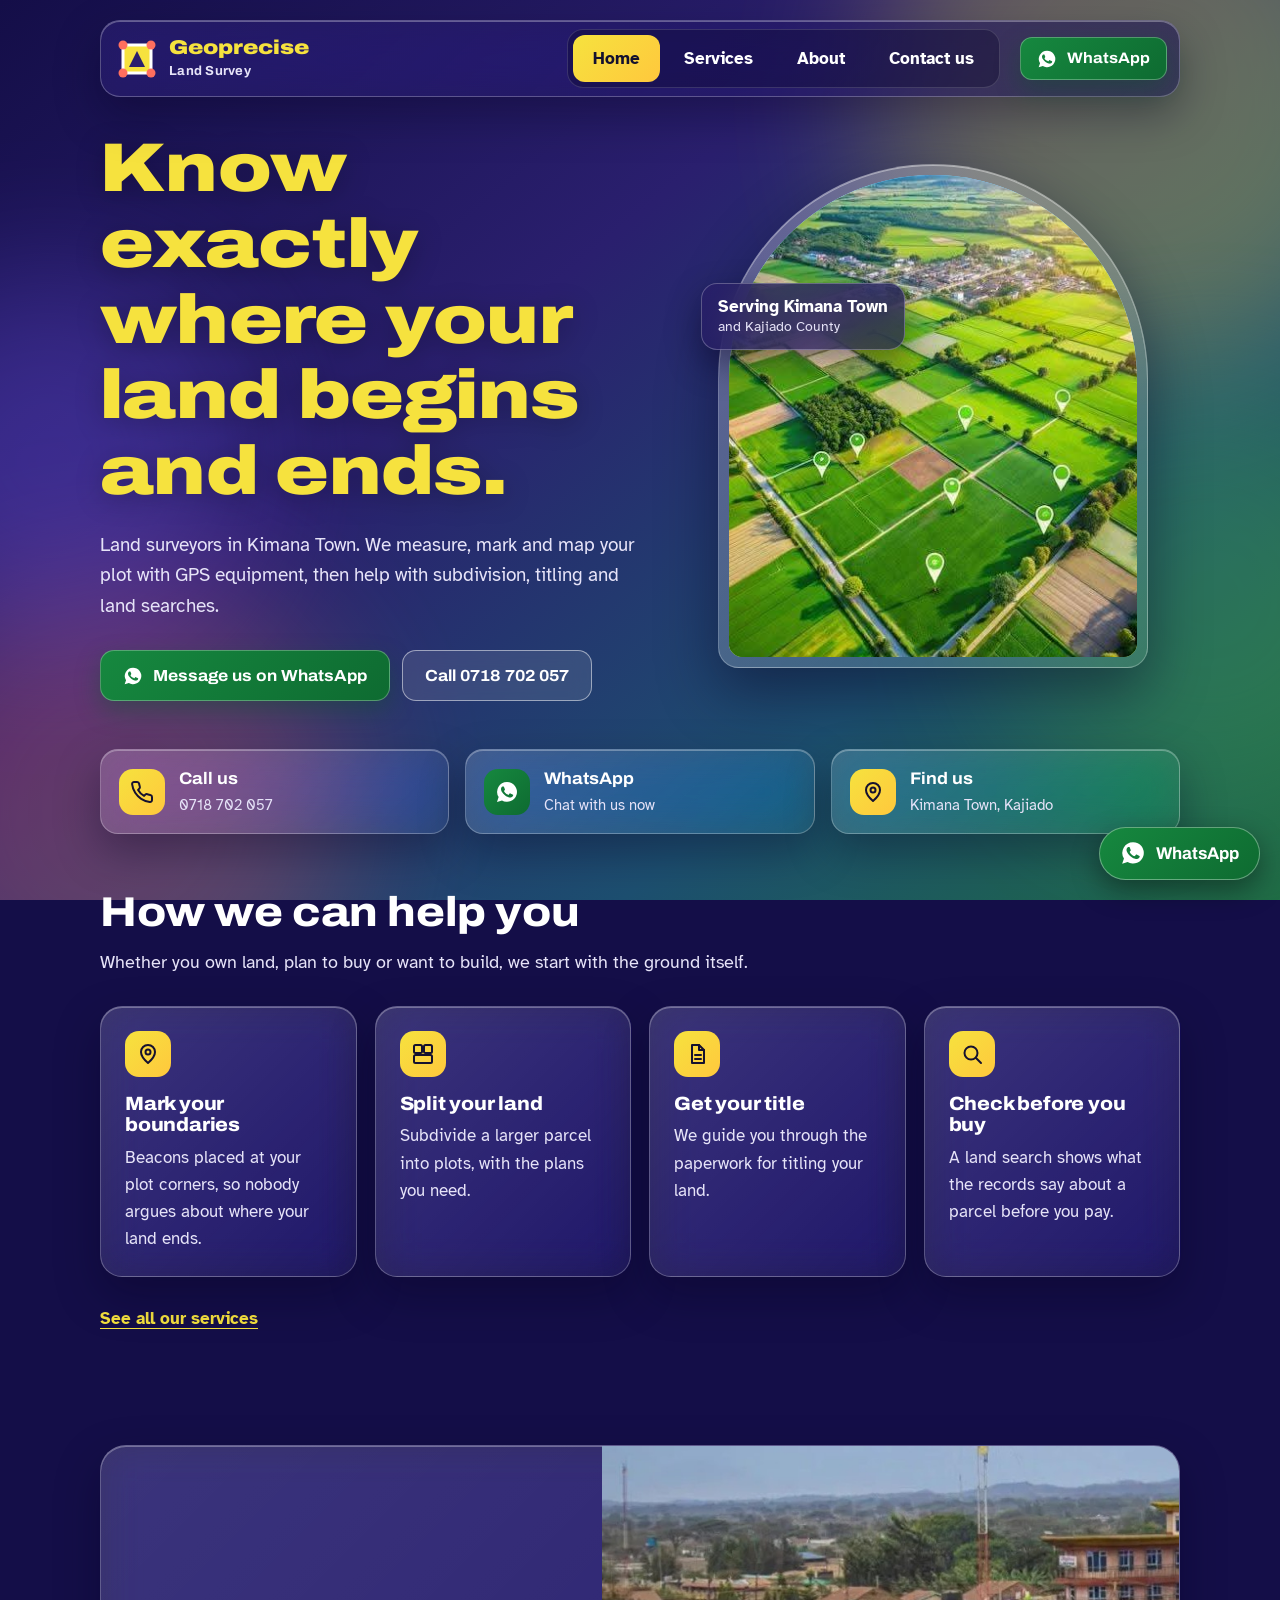
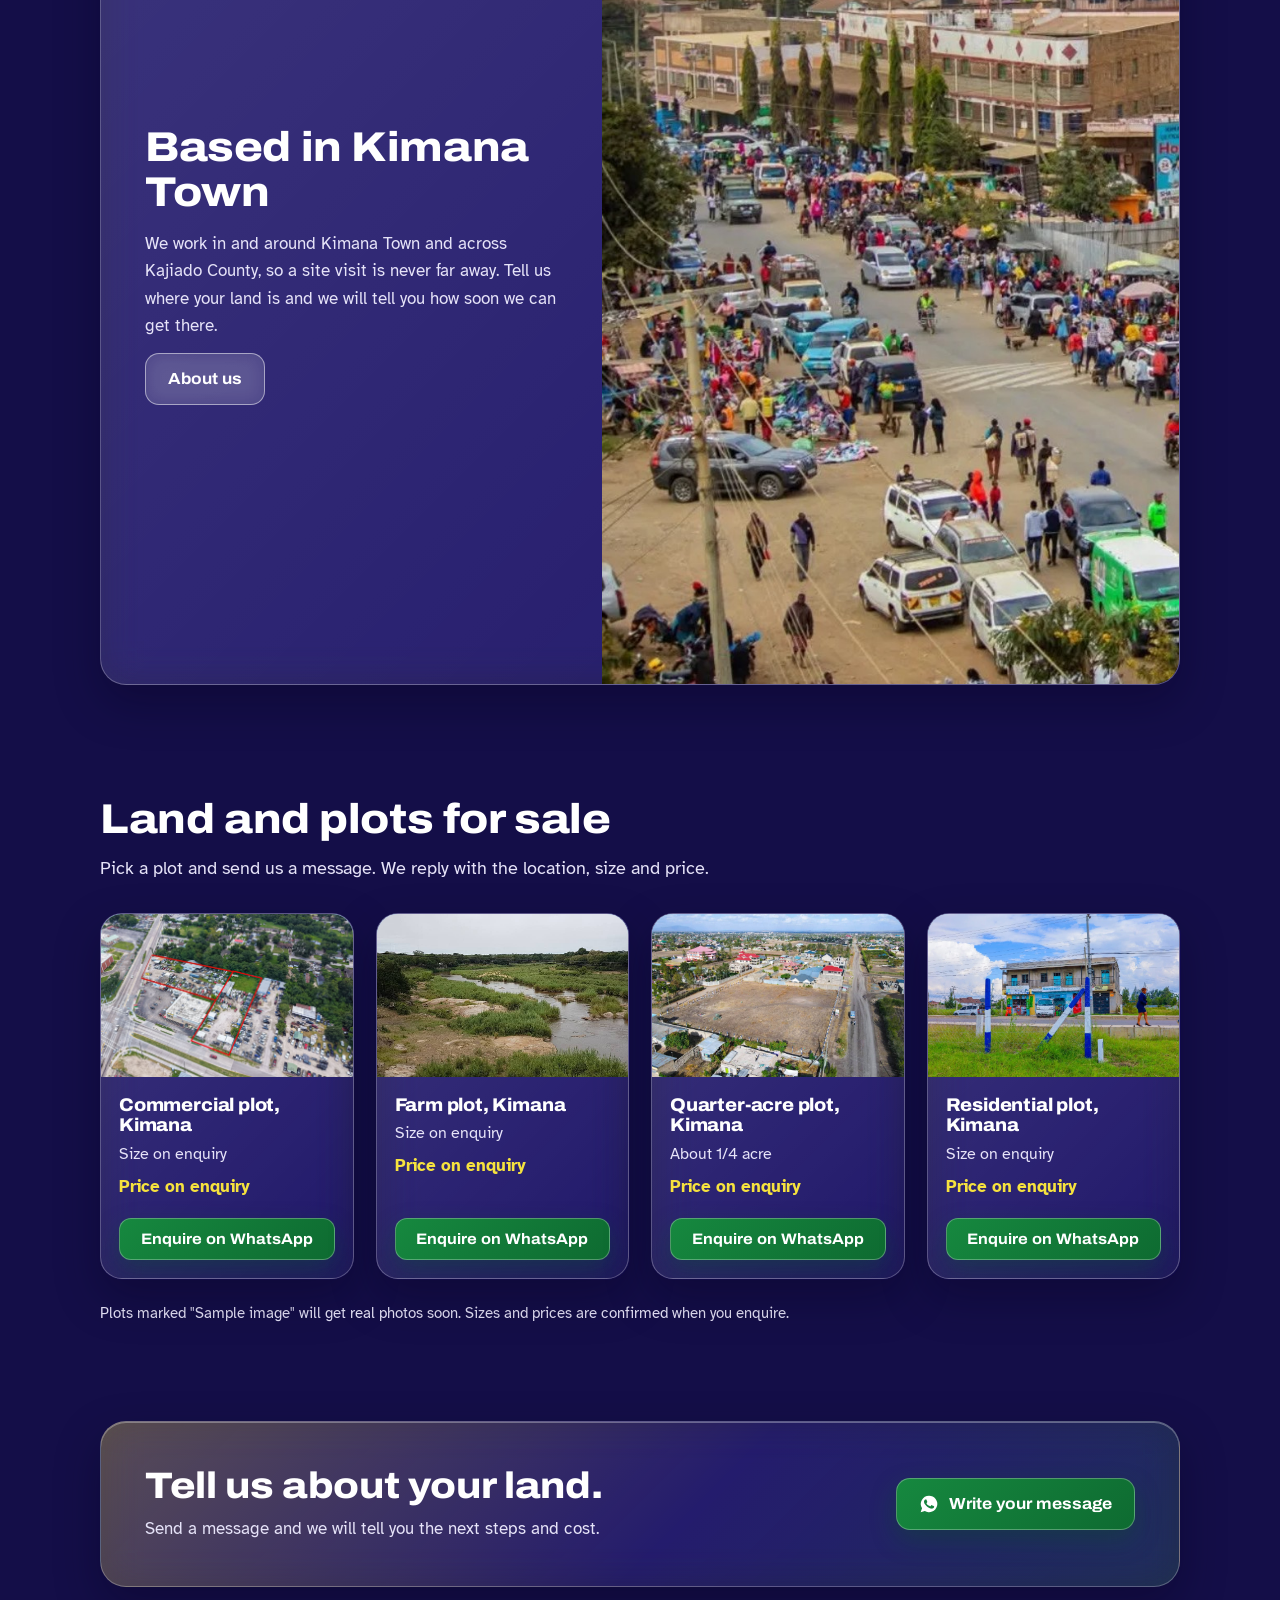
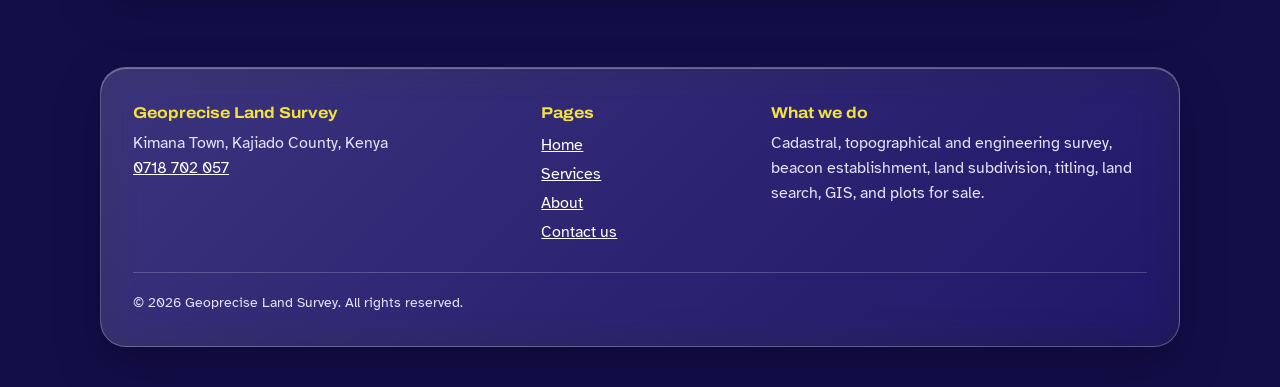
<file: index.html>
<!DOCTYPE html>
<html lang="en">
<head>
<meta charset="utf-8">
<meta name="viewport" content="width=device-width, initial-scale=1, viewport-fit=cover">
<title>Geoprecise Land Survey | Land Surveyors in Kimana Town, Kajiado, Kenya</title>
<meta name="description" content="Geoprecise Land Survey in Kimana Town, Kajiado County: surveys, beacon establishment, land subdivision, titling, land search, GIS and plots for sale.">
<meta name="keywords" content="land surveyors Kimana, land survey Kajiado, beacon establishment Kenya, land subdivision Kimana, titling Kajiado, cadastral survey Kenya, land search Kenya, plots for sale Kimana, GIS Kenya">
<meta name="author" content="Geoprecise Land Survey">
<meta name="robots" content="index, follow">
<meta name="geo.placename" content="Kimana Town, Kajiado, Kenya">
<meta name="geo.region" content="KE-10">
<meta name="theme-color" content="#2A1F6E">
<meta property="og:type" content="website">
<meta property="og:site_name" content="Geoprecise Land Survey">
<meta property="og:title" content="Geoprecise Land Survey | Land Surveyors in Kimana Town, Kajiado, Kenya">
<meta property="og:description" content="Geoprecise Land Survey in Kimana Town, Kajiado County: surveys, beacon establishment, land subdivision, titling, land search, GIS and plots for sale.">
<link rel="preconnect" href="https://fonts.googleapis.com">
<link rel="preconnect" href="https://fonts.gstatic.com" crossorigin>
<link href="https://fonts.googleapis.com/css2?family=Archivo:wdth,wght@62..125,100..900&family=Atkinson+Hyperlegible:wght@400;700&display=swap" rel="stylesheet">
<link rel="stylesheet" href="styles.css">
<script type="application/ld+json">
{
  "@context": "https://schema.org",
  "@type": "ProfessionalService",
  "name": "Geoprecise Land Survey",
  "description": "Land surveying: cadastral, topographical and engineering survey, beacon establishment, land subdivision, titling, land search, GIS, and plots for sale.",
  "telephone": "+254718702057",
  "areaServed": "Kimana, Kajiado County, Kenya",
  "address": {"@type": "PostalAddress", "addressLocality": "Kimana", "addressRegion": "Kajiado County", "addressCountry": "KE"}
}
</script>
</head>
<body class="">
<div class="bg" aria-hidden="true"><i class="o1"></i><i class="o2"></i><i class="o3"></i><i class="o4"></i></div>
<a class="skip" href="#main">Skip to content</a>

<header class="site">
  <div class="wrap">
    <div class="bar">
      <a class="brand" href="index.html" aria-label="Geoprecise Land Survey, home">
        <svg viewBox="0 0 40 40" aria-hidden="true">
          <rect x="6" y="6" width="28" height="28" fill="#F6E23E" stroke="#fff" stroke-width="3"/>
          <circle cx="6" cy="6" r="4.5" fill="#FF6F5E"/><circle cx="34" cy="6" r="4.5" fill="#FF6F5E"/>
          <circle cx="6" cy="34" r="4.5" fill="#FF6F5E"/><circle cx="34" cy="34" r="4.5" fill="#FF6F5E"/>
          <path d="M20 12 L28 28 H12 Z" fill="#2A1F6E"/>
        </svg>
        <div><b>Geoprecise</b><span>Land Survey</span></div>
      </a>
      <nav class="main" aria-label="Main"><ul><li><a class="link" href="index.html" aria-current="page">Home</a></li><li><a class="link" href="services.html">Services</a></li><li><a class="link" href="about.html">About</a></li><li><a class="link" href="contact.html">Contact us</a></li></ul></nav>
      <a class="btn btn-wa btn-sm wa-direct" href="#" aria-label="Chat on WhatsApp"><svg viewBox="0 0 24 24" fill="currentColor" aria-hidden="true"><path d="M12.04 2a9.9 9.9 0 0 0-8.4 15.1L2 22l5-1.6A9.9 9.9 0 1 0 12.04 2Zm5.8 14.1c-.25.7-1.45 1.35-2 1.4-.5.07-1.14.1-1.84-.12a16.6 16.6 0 0 1-1.7-.63c-3-1.3-4.95-4.3-5.1-4.5-.15-.2-1.2-1.6-1.2-3s.75-2.1 1-2.4c.27-.3.6-.37.8-.37h.55c.18 0 .42-.07.65.5l.9 2.2c.08.15.13.32.02.5l-.3.5-.45.5c-.15.15-.3.3-.13.6.17.3.77 1.27 1.65 2.05 1.14 1 2.1 1.33 2.4 1.48.3.15.47.12.65-.07.17-.2.75-.87.95-1.17.2-.3.4-.25.67-.15l2.2 1.05c.3.15.5.22.57.35.07.12.07.72-.18 1.4Z"/></svg><span class="lbl">WhatsApp</span></a>
    </div>
  </div>
</header>

<main id="main">
<div class="hero">
  <div class="wrap">
    <div>
      <h1>Know exactly where your land begins and ends.</h1>
      <p class="lead">Land surveyors in Kimana Town. We measure, mark and map your plot with GPS equipment, then help with subdivision, titling and land searches.</p>
      <div class="cta">
        <a class="btn btn-wa" href="contact.html#message"><svg viewBox="0 0 24 24" fill="currentColor" aria-hidden="true"><path d="M12.04 2a9.9 9.9 0 0 0-8.4 15.1L2 22l5-1.6A9.9 9.9 0 1 0 12.04 2Zm5.8 14.1c-.25.7-1.45 1.35-2 1.4-.5.07-1.14.1-1.84-.12a16.6 16.6 0 0 1-1.7-.63c-3-1.3-4.95-4.3-5.1-4.5-.15-.2-1.2-1.6-1.2-3s.75-2.1 1-2.4c.27-.3.6-.37.8-.37h.55c.18 0 .42-.07.65.5l.9 2.2c.08.15.13.32.02.5l-.3.5-.45.5c-.15.15-.3.3-.13.6.17.3.77 1.27 1.65 2.05 1.14 1 2.1 1.33 2.4 1.48.3.15.47.12.65-.07.17-.2.75-.87.95-1.17.2-.3.4-.25.67-.15l2.2 1.05c.3.15.5.22.57.35.07.12.07.72-.18 1.4Z"/></svg>Message us on WhatsApp</a>
        <a class="btn btn-line" href="tel:+254718702057">Call 0718 702 057</a>
      </div>
    </div>
    <div class="scene-wrap">
<figure class="scene" role="img" aria-label="Illustration of a survey team's GPS pole and boundary beacons on green land below Mount Kilimanjaro">
  <svg viewBox="0 0 440 520" preserveAspectRatio="xMidYMid slice" aria-hidden="true">
    <defs>
      <linearGradient id="hsky" x1="0" y1="0" x2="0" y2="1"><stop offset="0" stop-color="#7EC4EE"/><stop offset="1" stop-color="#FCEFB0"/></linearGradient>
      <linearGradient id="hgrass" x1="0" y1="0" x2="0" y2="1"><stop offset="0" stop-color="#7CBB3C"/><stop offset="1" stop-color="#46901F"/></linearGradient>
    </defs>
    <rect width="440" height="520" fill="url(#hsky)"/>
    <circle cx="340" cy="112" r="44" fill="#FFF6B8" opacity=".9"/>
    <g fill="#fff" opacity=".9"><ellipse cx="110" cy="96" rx="52" ry="13"/><ellipse cx="140" cy="86" rx="30" ry="12"/><ellipse cx="360" cy="196" rx="40" ry="10"/></g>
    <path d="M0 300 L70 275 L140 225 L190 195 L225 188 L265 196 L320 235 L400 270 L440 280 V330 H0Z" fill="#8E9DBD"/>
    <path d="M190 195 L225 188 L265 196 L250 205 L238 197 L224 209 L210 199Z" fill="#fff"/>
    <path d="M0 322 Q90 292 180 318 T360 312 T440 322 V350 H0Z" fill="#86A66A"/>
    <rect y="318" width="440" height="202" fill="url(#hgrass)"/>
    <g><rect x="82" y="292" width="6" height="44" fill="#5B4331"/><ellipse cx="85" cy="288" rx="52" ry="15" fill="#3E6B22"/><ellipse cx="70" cy="279" rx="34" ry="10" fill="#4B7D29"/></g>
    <g><rect x="388" y="316" width="4" height="22" fill="#5B4331"/><ellipse cx="390" cy="313" rx="30" ry="9" fill="#3E6B22"/></g>
    <g class="post" style="--d:.4s"><rect x="105" y="392" width="10" height="28" fill="#B3201F"/><rect x="105" y="392" width="10" height="8" fill="#F6E23E"/></g>
    <g class="post" style="--d:.8s"><rect x="205" y="342" width="8" height="22" fill="#B3201F"/><rect x="205" y="342" width="8" height="6" fill="#F6E23E"/></g>
    <g class="post" style="--d:1.2s"><rect x="352" y="346" width="8" height="22" fill="#B3201F"/><rect x="352" y="346" width="8" height="6" fill="#F6E23E"/></g>
    <g class="post" style="--d:1.6s"><rect x="396" y="432" width="12" height="32" fill="#B3201F"/><rect x="396" y="432" width="12" height="9" fill="#F6E23E"/></g>
    <g stroke="#E2B823" stroke-width="5" stroke-linecap="round"><line x1="165" y1="440" x2="132" y2="510"/><line x1="165" y1="440" x2="166" y2="514"/><line x1="165" y1="440" x2="200" y2="510"/></g>
    <rect x="152" y="412" width="26" height="30" rx="3" fill="#2E2370"/><circle cx="165" cy="408" r="10" fill="#3A3A4A"/><rect x="159" y="418" width="14" height="8" fill="#CFE8F7"/>
    <line x1="296" y1="510" x2="296" y2="312" stroke="#1B1A24" stroke-width="6" stroke-linecap="round"/>
    <path d="M292 508 L296 524 L300 508Z" fill="#1B1A24"/>
    <ellipse cx="296" cy="308" rx="38" ry="17" fill="#3F8A2B"/>
    <ellipse cx="296" cy="314" rx="38" ry="7" fill="#1B1A24"/>
    <ellipse cx="288" cy="302" rx="14" ry="5" fill="#fff" opacity=".28"/>
    <rect x="316" y="376" width="32" height="56" rx="5" fill="#1F1F29"/>
    <rect x="320" y="381" width="24" height="26" fill="#CFE8F7"/>
    <g fill="#8A8A99"><circle cx="324" cy="416" r="2.5"/><circle cx="332" cy="416" r="2.5"/><circle cx="340" cy="416" r="2.5"/><circle cx="324" cy="423" r="2.5"/><circle cx="332" cy="423" r="2.5"/><circle cx="340" cy="423" r="2.5"/></g>
  </svg>
  <img src="images/hero.jpg" alt="GPS survey receiver on a yellow tripod in open grassland" width="960" height="720" fetchpriority="high" onerror="this.remove()">
</figure>
<div class="badge">Serving Kimana Town<small>and Kajiado County</small></div>
</div>
  </div>
</div>

<div class="quick">
  <div class="wrap">
    <div class="grid">
      <a class="tile" href="tel:+254718702057"><span class="ico "><svg viewBox="0 0 24 24" aria-hidden="true"><path d="M22 16.9v3a2 2 0 0 1-2.2 2 19.8 19.8 0 0 1-8.6-3.1 19.5 19.5 0 0 1-6-6A19.8 19.8 0 0 1 2.1 4.2 2 2 0 0 1 4.1 2h3a2 2 0 0 1 2 1.7c.1 1 .4 1.9.7 2.8a2 2 0 0 1-.5 2.1L8.1 9.9a16 16 0 0 0 6 6l1.3-1.3a2 2 0 0 1 2.1-.4c.9.3 1.8.6 2.8.7a2 2 0 0 1 1.7 2Z"/></svg></span><span><b>Call us</b><span class="s">0718 702 057</span></span></a>
      <a class="tile wa-direct" href="#"><span class="ico wa"><svg viewBox="0 0 24 24" aria-hidden="true"><path d="M12.04 2a9.9 9.9 0 0 0-8.4 15.1L2 22l5-1.6A9.9 9.9 0 1 0 12.04 2Zm5.8 14.1c-.25.7-1.45 1.35-2 1.4-.5.07-1.14.1-1.84-.12a16.6 16.6 0 0 1-1.7-.63c-3-1.3-4.95-4.3-5.1-4.5-.15-.2-1.2-1.6-1.2-3s.75-2.1 1-2.4c.27-.3.6-.37.8-.37h.55c.18 0 .42-.07.65.5l.9 2.2c.08.15.13.32.02.5l-.3.5-.45.5c-.15.15-.3.3-.13.6.17.3.77 1.27 1.65 2.05 1.14 1 2.1 1.33 2.4 1.48.3.15.47.12.65-.07.17-.2.75-.87.95-1.17.2-.3.4-.25.67-.15l2.2 1.05c.3.15.5.22.57.35.07.12.07.72-.18 1.4Z"/></svg></span><span><b>WhatsApp</b><span class="s">Chat with us now</span></span></a>
      <a class="tile" href="https://www.google.com/maps/search/?api=1&amp;query=Kimana+Town+Kenya" target="_blank" rel="noopener"><span class="ico "><svg viewBox="0 0 24 24" aria-hidden="true"><path d="M12 21s-7-6-7-11a7 7 0 0 1 14 0c0 5-7 11-7 11Z"/><circle cx="12" cy="10" r="2.5"/></svg></span><span><b>Find us</b><span class="s">Kimana Town, Kajiado</span></span></a>
    </div>
  </div>
</div>

<section aria-labelledby="help-h">
  <div class="wrap">
    <div class="sec-head">
      <h2 id="help-h">How we can help you</h2>
      <p>Whether you own land, plan to buy or want to build, we start with the ground itself.</p>
    </div>
    <div class="highlights">
      <div class="card"><span class="ico "><svg viewBox="0 0 24 24" aria-hidden="true"><path d="M12 21s-7-6-7-11a7 7 0 0 1 14 0c0 5-7 11-7 11Z"/><circle cx="12" cy="10" r="2.5"/></svg></span><h3>Mark your boundaries</h3><p>Beacons placed at your plot corners, so nobody argues about where your land ends.</p></div>
      <div class="card"><span class="ico "><svg viewBox="0 0 24 24" aria-hidden="true"><rect x="3" y="3" width="8" height="8" rx="1.5"/><rect x="13" y="3" width="8" height="8" rx="1.5"/><rect x="3" y="13" width="18" height="8" rx="1.5"/></svg></span><h3>Split your land</h3><p>Subdivide a larger parcel into plots, with the plans you need.</p></div>
      <div class="card"><span class="ico "><svg viewBox="0 0 24 24" aria-hidden="true"><path d="M7 3h7l5 5v13H7z"/><path d="M14 3v5h5M10 13h6M10 17h6"/></svg></span><h3>Get your title</h3><p>We guide you through the paperwork for titling your land.</p></div>
      <div class="card"><span class="ico "><svg viewBox="0 0 24 24" aria-hidden="true"><circle cx="11" cy="11" r="6.5"/><path d="m16 16 5 5"/></svg></span><h3>Check before you buy</h3><p>A land search shows what the records say about a parcel before you pay.</p></div>
    </div>
    <p class="more"><a href="services.html">See all our services</a></p>
  </div>
</section>

<section aria-labelledby="kim-h">
  <div class="wrap">
    <div class="glass split">
      <div class="split-text">
        <h2 id="kim-h" class="h2">Based in Kimana Town</h2>
        <p>We work in and around Kimana Town and across Kajiado County, so a site visit is never far away. Tell us where your land is and we will tell you how soon we can get there.</p>
        <a class="btn btn-line" href="about.html">About us</a>
      </div>
      <figure class="split-photo"><img src="images/kimana-town.jpg" alt="Busy main street and market in Kimana Town" loading="lazy" onerror="this.closest('figure').remove()"></figure>
    </div>
  </div>
</section>

<section id="plots" aria-labelledby="plots-h">
  <div class="wrap">
    <div class="sec-head">
      <h2 id="plots-h">Land and plots for sale</h2>
      <p>Pick a plot and send us a message. We reply with the location, size and price.</p>
    </div>
    <!-- NOTE: plot listings and images are placeholders (see script.js, PLOTS). Replace with real plots and ground photos. -->
    <div class="plot-grid" id="plotGrid"></div>
    <p class="notice">Plots marked "Sample image" will get real photos soon. Sizes and prices are confirmed when you enquire.</p>
  </div>
</section>

<section class="cta-section">
  <div class="wrap">
    <div class="cta-card">
      <div>
        <h2>Tell us about your land.</h2>
        <p>Send a message and we will tell you the next steps and cost.</p>
      </div>
      <a class="btn btn-wa" href="contact.html#message"><svg viewBox="0 0 24 24" fill="currentColor" aria-hidden="true"><path d="M12.04 2a9.9 9.9 0 0 0-8.4 15.1L2 22l5-1.6A9.9 9.9 0 1 0 12.04 2Zm5.8 14.1c-.25.7-1.45 1.35-2 1.4-.5.07-1.14.1-1.84-.12a16.6 16.6 0 0 1-1.7-.63c-3-1.3-4.95-4.3-5.1-4.5-.15-.2-1.2-1.6-1.2-3s.75-2.1 1-2.4c.27-.3.6-.37.8-.37h.55c.18 0 .42-.07.65.5l.9 2.2c.08.15.13.32.02.5l-.3.5-.45.5c-.15.15-.3.3-.13.6.17.3.77 1.27 1.65 2.05 1.14 1 2.1 1.33 2.4 1.48.3.15.47.12.65-.07.17-.2.75-.87.95-1.17.2-.3.4-.25.67-.15l2.2 1.05c.3.15.5.22.57.35.07.12.07.72-.18 1.4Z"/></svg>Write your message</a>
    </div>
  </div>
</section>
</main>

<footer>
  <div class="wrap">
    <div class="foot">
      <div>
        <b>Geoprecise Land Survey</b>
        <p>Kimana Town, Kajiado County, Kenya</p>
        <p><a href="tel:+254718702057">0718 702 057</a></p>
      </div>
      <div>
        <b>Pages</b>
        <ul>
          <li><a href="index.html">Home</a></li>
          <li><a href="services.html">Services</a></li>
          <li><a href="about.html">About</a></li>
          <li><a href="contact.html">Contact us</a></li>
        </ul>
      </div>
      <div style="max-width:24em">
        <b>What we do</b>
        <p>Cadastral, topographical and engineering survey, beacon establishment, land subdivision, titling, land search, GIS, and plots for sale.</p>
      </div>
      <p class="copy">&copy; <span id="yr">2026</span> Geoprecise Land Survey. All rights reserved.</p>
    </div>
  </div>
</footer>

<a class="fab wa-direct" href="#" aria-label="Message us on WhatsApp"><svg viewBox="0 0 24 24" fill="currentColor" aria-hidden="true"><path d="M12.04 2a9.9 9.9 0 0 0-8.4 15.1L2 22l5-1.6A9.9 9.9 0 1 0 12.04 2Zm5.8 14.1c-.25.7-1.45 1.35-2 1.4-.5.07-1.14.1-1.84-.12a16.6 16.6 0 0 1-1.7-.63c-3-1.3-4.95-4.3-5.1-4.5-.15-.2-1.2-1.6-1.2-3s.75-2.1 1-2.4c.27-.3.6-.37.8-.37h.55c.18 0 .42-.07.65.5l.9 2.2c.08.15.13.32.02.5l-.3.5-.45.5c-.15.15-.3.3-.13.6.17.3.77 1.27 1.65 2.05 1.14 1 2.1 1.33 2.4 1.48.3.15.47.12.65-.07.17-.2.75-.87.95-1.17.2-.3.4-.25.67-.15l2.2 1.05c.3.15.5.22.57.35.07.12.07.72-.18 1.4Z"/></svg><span>WhatsApp</span></a>

<nav class="tabbar" aria-label="Main"><a href="index.html" aria-current="page"><svg viewBox="0 0 24 24" aria-hidden="true"><path d="M3 11.5 12 4l9 7.5"/><path d="M5.5 10v10h13V10"/><path d="M10 20v-6h4v6"/></svg>Home</a><a href="services.html"><svg viewBox="0 0 24 24" aria-hidden="true"><path d="M9 4 3 6.5v13.5l6-2.5 6 2.5 6-2.5V4l-6 2.5z"/><path d="M9 4v13.5M15 6.5V20"/></svg>Services</a><a href="about.html"><svg viewBox="0 0 24 24" aria-hidden="true"><circle cx="12" cy="8" r="3.5"/><path d="M5 20c0-3.6 3.1-6 7-6s7 2.4 7 6"/></svg>About</a><a href="contact.html"><svg viewBox="0 0 24 24" aria-hidden="true"><path d="M21 12a8 8 0 0 1-11.6 7.1L4 20l1.1-4.6A8 8 0 1 1 21 12Z"/></svg>Contact</a></nav>

<script src="script.js"></script>
</body>
</html>
</file>
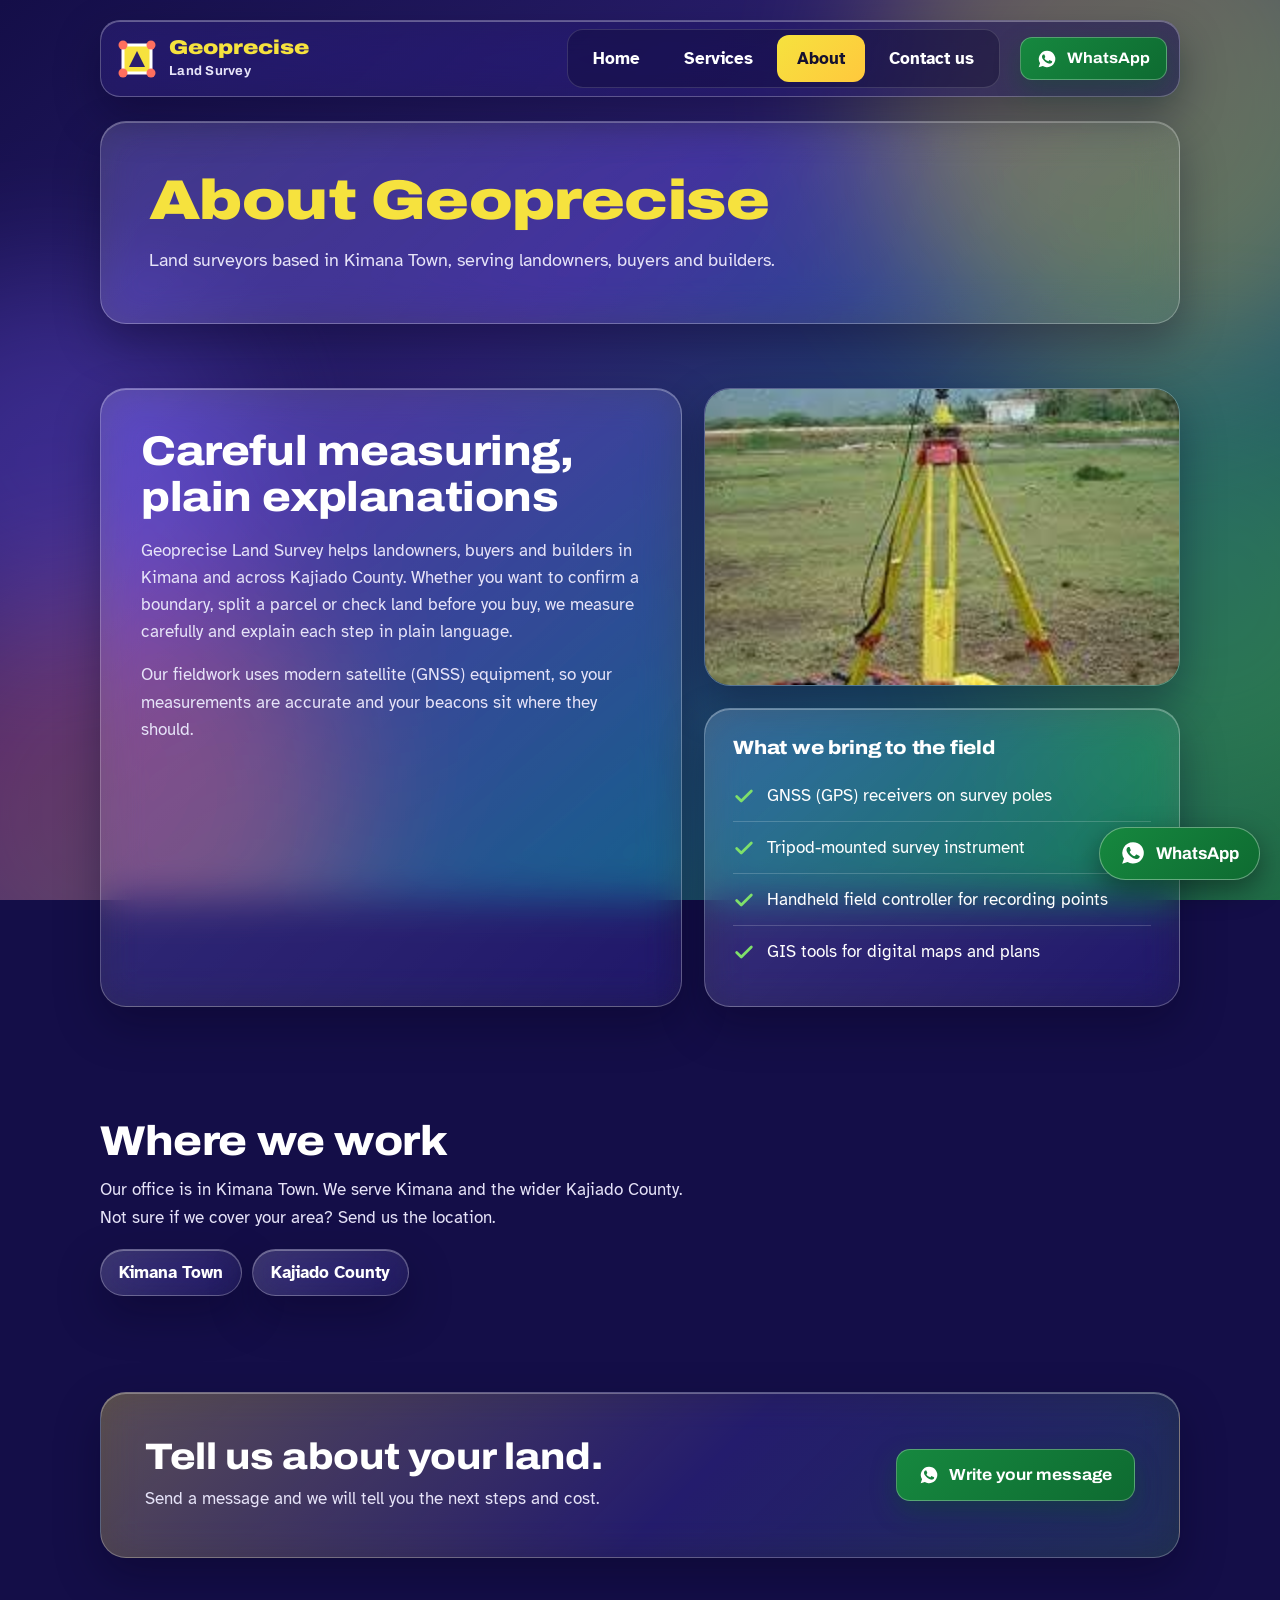
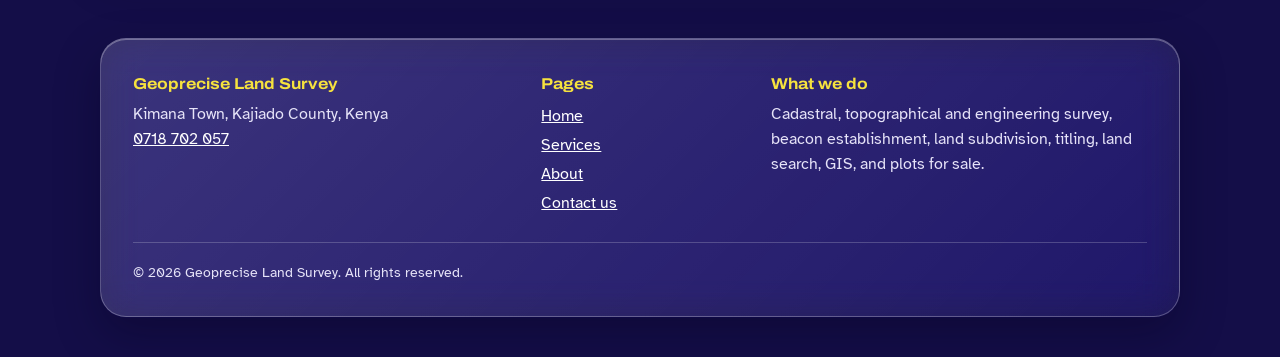
<file: about.html>
<!DOCTYPE html>
<html lang="en">
<head>
<meta charset="utf-8">
<meta name="viewport" content="width=device-width, initial-scale=1, viewport-fit=cover">
<title>About Geoprecise Land Survey | Land Surveyors in Kimana Town</title>
<meta name="description" content="Geoprecise Land Survey is a land surveying office in Kimana Town, Kajiado County, using modern GNSS equipment for accurate surveys and beacons.">
<meta name="keywords" content="land surveyors Kimana, land survey Kajiado, beacon establishment Kenya, land subdivision Kimana, titling Kajiado, cadastral survey Kenya, land search Kenya, plots for sale Kimana, GIS Kenya">
<meta name="author" content="Geoprecise Land Survey">
<meta name="robots" content="index, follow">
<meta name="geo.placename" content="Kimana Town, Kajiado, Kenya">
<meta name="geo.region" content="KE-10">
<meta name="theme-color" content="#2A1F6E">
<meta property="og:type" content="website">
<meta property="og:site_name" content="Geoprecise Land Survey">
<meta property="og:title" content="About Geoprecise Land Survey | Land Surveyors in Kimana Town">
<meta property="og:description" content="Geoprecise Land Survey is a land surveying office in Kimana Town, Kajiado County, using modern GNSS equipment for accurate surveys and beacons.">
<link rel="preconnect" href="https://fonts.googleapis.com">
<link rel="preconnect" href="https://fonts.gstatic.com" crossorigin>
<link href="https://fonts.googleapis.com/css2?family=Archivo:wdth,wght@62..125,100..900&family=Atkinson+Hyperlegible:wght@400;700&display=swap" rel="stylesheet">
<link rel="stylesheet" href="styles.css">
</head>
<body class="">
<div class="bg" aria-hidden="true"><i class="o1"></i><i class="o2"></i><i class="o3"></i><i class="o4"></i></div>
<a class="skip" href="#main">Skip to content</a>

<header class="site">
  <div class="wrap">
    <div class="bar">
      <a class="brand" href="index.html" aria-label="Geoprecise Land Survey, home">
        <svg viewBox="0 0 40 40" aria-hidden="true">
          <rect x="6" y="6" width="28" height="28" fill="#F6E23E" stroke="#fff" stroke-width="3"/>
          <circle cx="6" cy="6" r="4.5" fill="#FF6F5E"/><circle cx="34" cy="6" r="4.5" fill="#FF6F5E"/>
          <circle cx="6" cy="34" r="4.5" fill="#FF6F5E"/><circle cx="34" cy="34" r="4.5" fill="#FF6F5E"/>
          <path d="M20 12 L28 28 H12 Z" fill="#2A1F6E"/>
        </svg>
        <div><b>Geoprecise</b><span>Land Survey</span></div>
      </a>
      <nav class="main" aria-label="Main"><ul><li><a class="link" href="index.html">Home</a></li><li><a class="link" href="services.html">Services</a></li><li><a class="link" href="about.html" aria-current="page">About</a></li><li><a class="link" href="contact.html">Contact us</a></li></ul></nav>
      <a class="btn btn-wa btn-sm wa-direct" href="#" aria-label="Chat on WhatsApp"><svg viewBox="0 0 24 24" fill="currentColor" aria-hidden="true"><path d="M12.04 2a9.9 9.9 0 0 0-8.4 15.1L2 22l5-1.6A9.9 9.9 0 1 0 12.04 2Zm5.8 14.1c-.25.7-1.45 1.35-2 1.4-.5.07-1.14.1-1.84-.12a16.6 16.6 0 0 1-1.7-.63c-3-1.3-4.95-4.3-5.1-4.5-.15-.2-1.2-1.6-1.2-3s.75-2.1 1-2.4c.27-.3.6-.37.8-.37h.55c.18 0 .42-.07.65.5l.9 2.2c.08.15.13.32.02.5l-.3.5-.45.5c-.15.15-.3.3-.13.6.17.3.77 1.27 1.65 2.05 1.14 1 2.1 1.33 2.4 1.48.3.15.47.12.65-.07.17-.2.75-.87.95-1.17.2-.3.4-.25.67-.15l2.2 1.05c.3.15.5.22.57.35.07.12.07.72-.18 1.4Z"/></svg><span class="lbl">WhatsApp</span></a>
    </div>
  </div>
</header>

<main id="main">
<div class="page-head"><div class="wrap"><div class="head-card"><h1>About Geoprecise</h1><p>Land surveyors based in Kimana Town, serving landowners, buyers and builders.</p></div></div></div>
<section aria-labelledby="who-h">
  <div class="wrap about-grid">
    <div class="glass about-text" style="border-radius:26px">
      <h2 id="who-h" class="h2">Careful measuring, plain explanations</h2>
      <p>Geoprecise Land Survey helps landowners, buyers and builders in Kimana and across Kajiado County. Whether you want to confirm a boundary, split a parcel or check land before you buy, we measure carefully and explain each step in plain language.</p>
      <p>Our fieldwork uses modern satellite (GNSS) equipment, so your measurements are accurate and your beacons sit where they should.</p>
    </div>
    <div class="stack">
    <figure class="photo"><img src="images/equipment.jpg" alt="GPS survey receivers on tripods beside a concrete survey pillar in open grassland" loading="lazy" onerror="this.closest('figure').remove()"></figure>
    <div class="kit">
      <h3>What we bring to the field</h3>
      <ul>
        <li><svg viewBox="0 0 24 24" fill="none" stroke="#7FE06A" stroke-width="3" stroke-linecap="round" stroke-linejoin="round" aria-hidden="true"><path d="M4 12.5l5 5L20 6.5"/></svg>GNSS (GPS) receivers on survey poles</li>
        <li><svg viewBox="0 0 24 24" fill="none" stroke="#7FE06A" stroke-width="3" stroke-linecap="round" stroke-linejoin="round" aria-hidden="true"><path d="M4 12.5l5 5L20 6.5"/></svg>Tripod-mounted survey instrument</li>
        <li><svg viewBox="0 0 24 24" fill="none" stroke="#7FE06A" stroke-width="3" stroke-linecap="round" stroke-linejoin="round" aria-hidden="true"><path d="M4 12.5l5 5L20 6.5"/></svg>Handheld field controller for recording points</li>
        <li><svg viewBox="0 0 24 24" fill="none" stroke="#7FE06A" stroke-width="3" stroke-linecap="round" stroke-linejoin="round" aria-hidden="true"><path d="M4 12.5l5 5L20 6.5"/></svg>GIS tools for digital maps and plans</li>
      </ul>
    </div>
    </div>
  </div>
</section>

<section class="area" aria-labelledby="area-h">
  <div class="wrap">
    <h2 id="area-h" class="h2">Where we work</h2>
    <p class="t">Our office is in Kimana Town. We serve Kimana and the wider Kajiado County. Not sure if we cover your area? Send us the location.</p>
    <ul>
      <li>Kimana Town</li>
      <li>Kajiado County</li>
    </ul>
  </div>
</section>

<section class="cta-section">
  <div class="wrap">
    <div class="cta-card">
      <div>
        <h2>Tell us about your land.</h2>
        <p>Send a message and we will tell you the next steps and cost.</p>
      </div>
      <a class="btn btn-wa" href="contact.html#message"><svg viewBox="0 0 24 24" fill="currentColor" aria-hidden="true"><path d="M12.04 2a9.9 9.9 0 0 0-8.4 15.1L2 22l5-1.6A9.9 9.9 0 1 0 12.04 2Zm5.8 14.1c-.25.7-1.45 1.35-2 1.4-.5.07-1.14.1-1.84-.12a16.6 16.6 0 0 1-1.7-.63c-3-1.3-4.95-4.3-5.1-4.5-.15-.2-1.2-1.6-1.2-3s.75-2.1 1-2.4c.27-.3.6-.37.8-.37h.55c.18 0 .42-.07.65.5l.9 2.2c.08.15.13.32.02.5l-.3.5-.45.5c-.15.15-.3.3-.13.6.17.3.77 1.27 1.65 2.05 1.14 1 2.1 1.33 2.4 1.48.3.15.47.12.65-.07.17-.2.75-.87.95-1.17.2-.3.4-.25.67-.15l2.2 1.05c.3.15.5.22.57.35.07.12.07.72-.18 1.4Z"/></svg>Write your message</a>
    </div>
  </div>
</section>
</main>

<footer>
  <div class="wrap">
    <div class="foot">
      <div>
        <b>Geoprecise Land Survey</b>
        <p>Kimana Town, Kajiado County, Kenya</p>
        <p><a href="tel:+254718702057">0718 702 057</a></p>
      </div>
      <div>
        <b>Pages</b>
        <ul>
          <li><a href="index.html">Home</a></li>
          <li><a href="services.html">Services</a></li>
          <li><a href="about.html">About</a></li>
          <li><a href="contact.html">Contact us</a></li>
        </ul>
      </div>
      <div style="max-width:24em">
        <b>What we do</b>
        <p>Cadastral, topographical and engineering survey, beacon establishment, land subdivision, titling, land search, GIS, and plots for sale.</p>
      </div>
      <p class="copy">&copy; <span id="yr">2026</span> Geoprecise Land Survey. All rights reserved.</p>
    </div>
  </div>
</footer>

<a class="fab wa-direct" href="#" aria-label="Message us on WhatsApp"><svg viewBox="0 0 24 24" fill="currentColor" aria-hidden="true"><path d="M12.04 2a9.9 9.9 0 0 0-8.4 15.1L2 22l5-1.6A9.9 9.9 0 1 0 12.04 2Zm5.8 14.1c-.25.7-1.45 1.35-2 1.4-.5.07-1.14.1-1.84-.12a16.6 16.6 0 0 1-1.7-.63c-3-1.3-4.95-4.3-5.1-4.5-.15-.2-1.2-1.6-1.2-3s.75-2.1 1-2.4c.27-.3.6-.37.8-.37h.55c.18 0 .42-.07.65.5l.9 2.2c.08.15.13.32.02.5l-.3.5-.45.5c-.15.15-.3.3-.13.6.17.3.77 1.27 1.65 2.05 1.14 1 2.1 1.33 2.4 1.48.3.15.47.12.65-.07.17-.2.75-.87.95-1.17.2-.3.4-.25.67-.15l2.2 1.05c.3.15.5.22.57.35.07.12.07.72-.18 1.4Z"/></svg><span>WhatsApp</span></a>

<nav class="tabbar" aria-label="Main"><a href="index.html"><svg viewBox="0 0 24 24" aria-hidden="true"><path d="M3 11.5 12 4l9 7.5"/><path d="M5.5 10v10h13V10"/><path d="M10 20v-6h4v6"/></svg>Home</a><a href="services.html"><svg viewBox="0 0 24 24" aria-hidden="true"><path d="M9 4 3 6.5v13.5l6-2.5 6 2.5 6-2.5V4l-6 2.5z"/><path d="M9 4v13.5M15 6.5V20"/></svg>Services</a><a href="about.html" aria-current="page"><svg viewBox="0 0 24 24" aria-hidden="true"><circle cx="12" cy="8" r="3.5"/><path d="M5 20c0-3.6 3.1-6 7-6s7 2.4 7 6"/></svg>About</a><a href="contact.html"><svg viewBox="0 0 24 24" aria-hidden="true"><path d="M21 12a8 8 0 0 1-11.6 7.1L4 20l1.1-4.6A8 8 0 1 1 21 12Z"/></svg>Contact</a></nav>

<script src="script.js"></script>
</body>
</html>
</file>
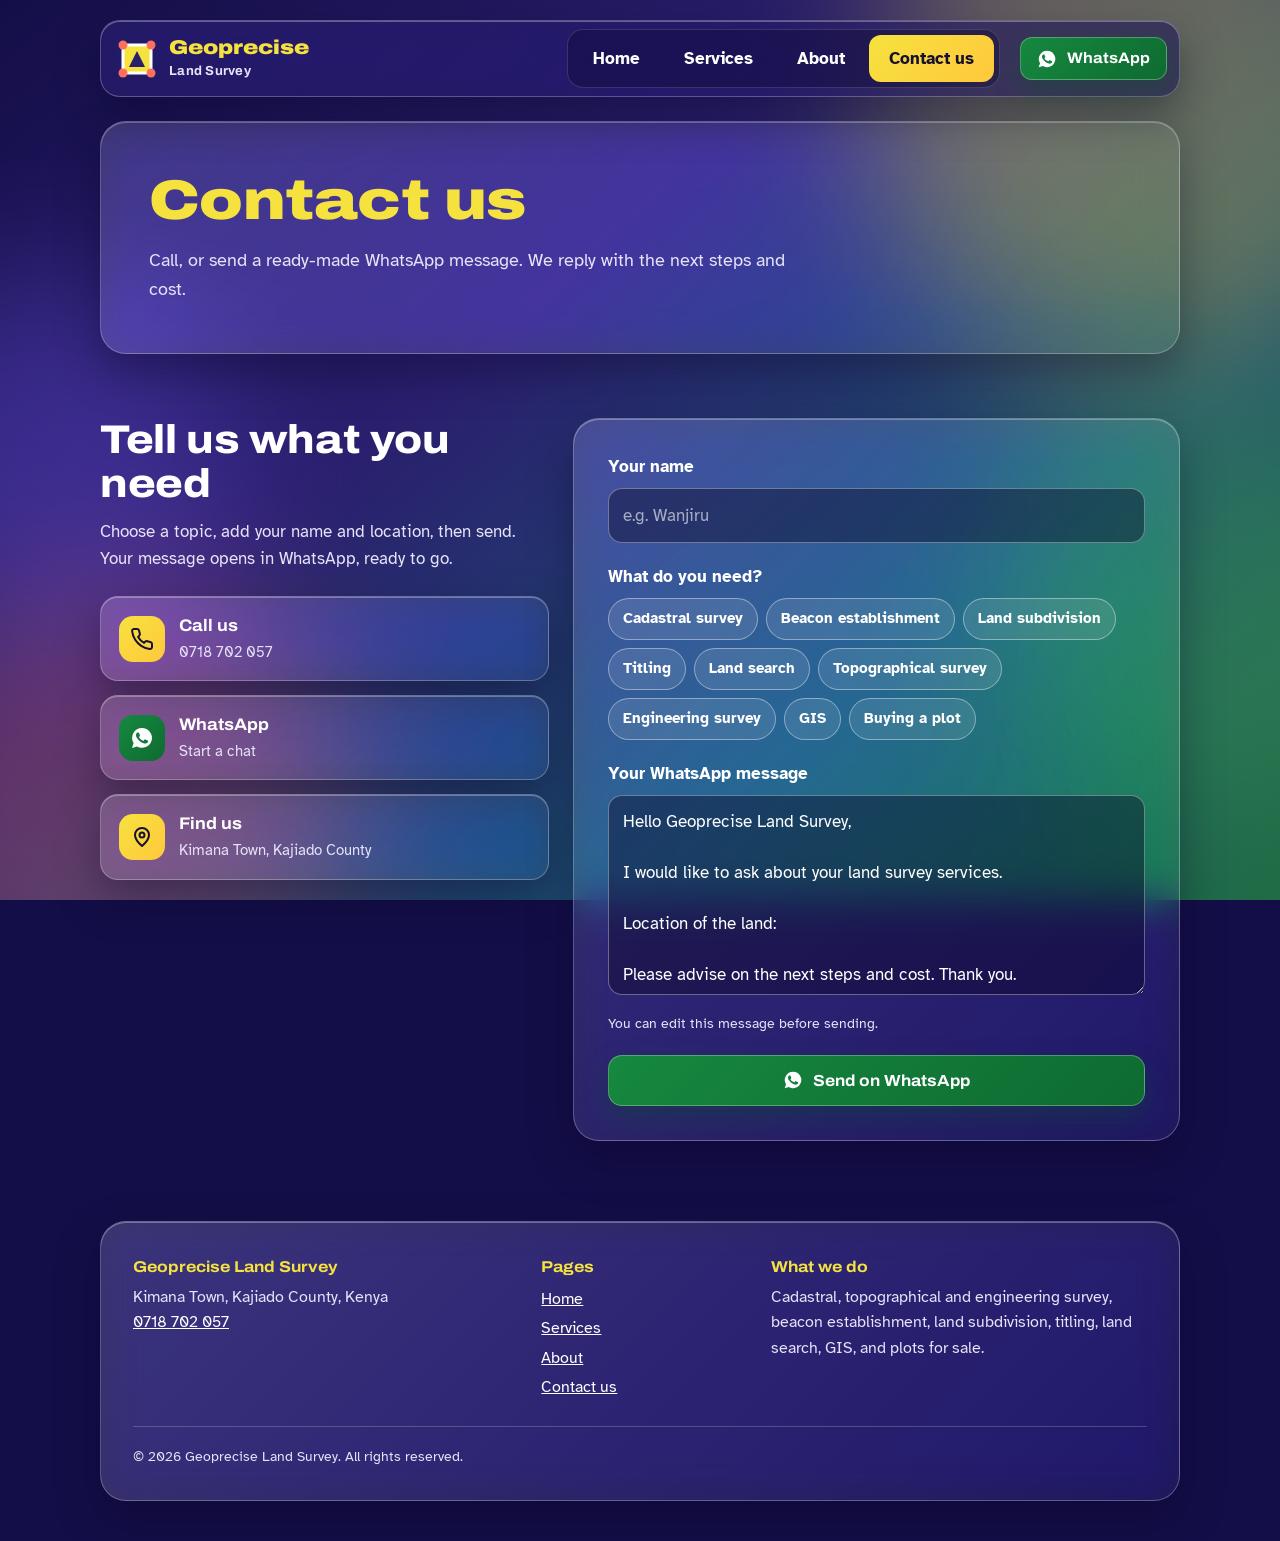
<file: contact.html>
<!DOCTYPE html>
<html lang="en">
<head>
<meta charset="utf-8">
<meta name="viewport" content="width=device-width, initial-scale=1, viewport-fit=cover">
<title>Contact Geoprecise Land Survey | Kimana Town, Kajiado</title>
<meta name="description" content="Call 0718 702 057 or send a ready WhatsApp message to Geoprecise Land Survey in Kimana Town, Kajiado County.">
<meta name="keywords" content="land surveyors Kimana, land survey Kajiado, beacon establishment Kenya, land subdivision Kimana, titling Kajiado, cadastral survey Kenya, land search Kenya, plots for sale Kimana, GIS Kenya">
<meta name="author" content="Geoprecise Land Survey">
<meta name="robots" content="index, follow">
<meta name="geo.placename" content="Kimana Town, Kajiado, Kenya">
<meta name="geo.region" content="KE-10">
<meta name="theme-color" content="#2A1F6E">
<meta property="og:type" content="website">
<meta property="og:site_name" content="Geoprecise Land Survey">
<meta property="og:title" content="Contact Geoprecise Land Survey | Kimana Town, Kajiado">
<meta property="og:description" content="Call 0718 702 057 or send a ready WhatsApp message to Geoprecise Land Survey in Kimana Town, Kajiado County.">
<link rel="preconnect" href="https://fonts.googleapis.com">
<link rel="preconnect" href="https://fonts.gstatic.com" crossorigin>
<link href="https://fonts.googleapis.com/css2?family=Archivo:wdth,wght@62..125,100..900&family=Atkinson+Hyperlegible:wght@400;700&display=swap" rel="stylesheet">
<link rel="stylesheet" href="styles.css">
</head>
<body class="no-fab">
<div class="bg" aria-hidden="true"><i class="o1"></i><i class="o2"></i><i class="o3"></i><i class="o4"></i></div>
<a class="skip" href="#main">Skip to content</a>

<header class="site">
  <div class="wrap">
    <div class="bar">
      <a class="brand" href="index.html" aria-label="Geoprecise Land Survey, home">
        <svg viewBox="0 0 40 40" aria-hidden="true">
          <rect x="6" y="6" width="28" height="28" fill="#F6E23E" stroke="#fff" stroke-width="3"/>
          <circle cx="6" cy="6" r="4.5" fill="#FF6F5E"/><circle cx="34" cy="6" r="4.5" fill="#FF6F5E"/>
          <circle cx="6" cy="34" r="4.5" fill="#FF6F5E"/><circle cx="34" cy="34" r="4.5" fill="#FF6F5E"/>
          <path d="M20 12 L28 28 H12 Z" fill="#2A1F6E"/>
        </svg>
        <div><b>Geoprecise</b><span>Land Survey</span></div>
      </a>
      <nav class="main" aria-label="Main"><ul><li><a class="link" href="index.html">Home</a></li><li><a class="link" href="services.html">Services</a></li><li><a class="link" href="about.html">About</a></li><li><a class="link" href="contact.html" aria-current="page">Contact us</a></li></ul></nav>
      <a class="btn btn-wa btn-sm wa-direct" href="#" aria-label="Chat on WhatsApp"><svg viewBox="0 0 24 24" fill="currentColor" aria-hidden="true"><path d="M12.04 2a9.9 9.9 0 0 0-8.4 15.1L2 22l5-1.6A9.9 9.9 0 1 0 12.04 2Zm5.8 14.1c-.25.7-1.45 1.35-2 1.4-.5.07-1.14.1-1.84-.12a16.6 16.6 0 0 1-1.7-.63c-3-1.3-4.95-4.3-5.1-4.5-.15-.2-1.2-1.6-1.2-3s.75-2.1 1-2.4c.27-.3.6-.37.8-.37h.55c.18 0 .42-.07.65.5l.9 2.2c.08.15.13.32.02.5l-.3.5-.45.5c-.15.15-.3.3-.13.6.17.3.77 1.27 1.65 2.05 1.14 1 2.1 1.33 2.4 1.48.3.15.47.12.65-.07.17-.2.75-.87.95-1.17.2-.3.4-.25.67-.15l2.2 1.05c.3.15.5.22.57.35.07.12.07.72-.18 1.4Z"/></svg><span class="lbl">WhatsApp</span></a>
    </div>
  </div>
</header>

<main id="main">
<div class="page-head"><div class="wrap"><div class="head-card"><h1>Contact us</h1><p>Call, or send a ready-made WhatsApp message. We reply with the next steps and cost.</p></div></div></div>
<section id="message" aria-labelledby="contact-h">
  <div class="wrap contact-grid">
    <div class="intro">
      <h2 id="contact-h">Tell us what you need</h2>
      <p>Choose a topic, add your name and location, then send. Your message opens in WhatsApp, ready to go.</p>
      <div class="tiles">
        <a class="tile" href="tel:+254718702057"><span class="ico "><svg viewBox="0 0 24 24" aria-hidden="true"><path d="M22 16.9v3a2 2 0 0 1-2.2 2 19.8 19.8 0 0 1-8.6-3.1 19.5 19.5 0 0 1-6-6A19.8 19.8 0 0 1 2.1 4.2 2 2 0 0 1 4.1 2h3a2 2 0 0 1 2 1.7c.1 1 .4 1.9.7 2.8a2 2 0 0 1-.5 2.1L8.1 9.9a16 16 0 0 0 6 6l1.3-1.3a2 2 0 0 1 2.1-.4c.9.3 1.8.6 2.8.7a2 2 0 0 1 1.7 2Z"/></svg></span><span><b>Call us</b><span class="s">0718 702 057</span></span></a>
        <a class="tile wa-direct" href="#"><span class="ico wa"><svg viewBox="0 0 24 24" aria-hidden="true"><path d="M12.04 2a9.9 9.9 0 0 0-8.4 15.1L2 22l5-1.6A9.9 9.9 0 1 0 12.04 2Zm5.8 14.1c-.25.7-1.45 1.35-2 1.4-.5.07-1.14.1-1.84-.12a16.6 16.6 0 0 1-1.7-.63c-3-1.3-4.95-4.3-5.1-4.5-.15-.2-1.2-1.6-1.2-3s.75-2.1 1-2.4c.27-.3.6-.37.8-.37h.55c.18 0 .42-.07.65.5l.9 2.2c.08.15.13.32.02.5l-.3.5-.45.5c-.15.15-.3.3-.13.6.17.3.77 1.27 1.65 2.05 1.14 1 2.1 1.33 2.4 1.48.3.15.47.12.65-.07.17-.2.75-.87.95-1.17.2-.3.4-.25.67-.15l2.2 1.05c.3.15.5.22.57.35.07.12.07.72-.18 1.4Z"/></svg></span><span><b>WhatsApp</b><span class="s">Start a chat</span></span></a>
        <a class="tile" href="https://www.google.com/maps/search/?api=1&amp;query=Kimana+Town+Kenya" target="_blank" rel="noopener"><span class="ico "><svg viewBox="0 0 24 24" aria-hidden="true"><path d="M12 21s-7-6-7-11a7 7 0 0 1 14 0c0 5-7 11-7 11Z"/><circle cx="12" cy="10" r="2.5"/></svg></span><span><b>Find us</b><span class="s">Kimana Town, Kajiado County</span></span></a>
      </div>
    </div>

    <div class="panel">
      <div class="field">
        <label for="name">Your name</label>
        <input id="name" type="text" autocomplete="name" placeholder="e.g. Wanjiru">
      </div>
      <div class="field">
        <span class="lab" id="topic-l">What do you need?</span>
        <div class="chips" id="chips" role="group" aria-labelledby="topic-l"></div>
      </div>
      <div class="field">
        <label for="msg">Your WhatsApp message</label>
        <textarea id="msg"></textarea>
        <p class="hint">You can edit this message before sending.</p>
      </div>
      <a class="btn btn-wa" id="send" href="#" target="_blank" rel="noopener"><svg viewBox="0 0 24 24" fill="currentColor" aria-hidden="true"><path d="M12.04 2a9.9 9.9 0 0 0-8.4 15.1L2 22l5-1.6A9.9 9.9 0 1 0 12.04 2Zm5.8 14.1c-.25.7-1.45 1.35-2 1.4-.5.07-1.14.1-1.84-.12a16.6 16.6 0 0 1-1.7-.63c-3-1.3-4.95-4.3-5.1-4.5-.15-.2-1.2-1.6-1.2-3s.75-2.1 1-2.4c.27-.3.6-.37.8-.37h.55c.18 0 .42-.07.65.5l.9 2.2c.08.15.13.32.02.5l-.3.5-.45.5c-.15.15-.3.3-.13.6.17.3.77 1.27 1.65 2.05 1.14 1 2.1 1.33 2.4 1.48.3.15.47.12.65-.07.17-.2.75-.87.95-1.17.2-.3.4-.25.67-.15l2.2 1.05c.3.15.5.22.57.35.07.12.07.72-.18 1.4Z"/></svg>Send on WhatsApp</a>
    </div>
  </div>
</section>
</main>

<footer>
  <div class="wrap">
    <div class="foot">
      <div>
        <b>Geoprecise Land Survey</b>
        <p>Kimana Town, Kajiado County, Kenya</p>
        <p><a href="tel:+254718702057">0718 702 057</a></p>
      </div>
      <div>
        <b>Pages</b>
        <ul>
          <li><a href="index.html">Home</a></li>
          <li><a href="services.html">Services</a></li>
          <li><a href="about.html">About</a></li>
          <li><a href="contact.html">Contact us</a></li>
        </ul>
      </div>
      <div style="max-width:24em">
        <b>What we do</b>
        <p>Cadastral, topographical and engineering survey, beacon establishment, land subdivision, titling, land search, GIS, and plots for sale.</p>
      </div>
      <p class="copy">&copy; <span id="yr">2026</span> Geoprecise Land Survey. All rights reserved.</p>
    </div>
  </div>
</footer>

<a class="fab wa-direct" href="#" aria-label="Message us on WhatsApp"><svg viewBox="0 0 24 24" fill="currentColor" aria-hidden="true"><path d="M12.04 2a9.9 9.9 0 0 0-8.4 15.1L2 22l5-1.6A9.9 9.9 0 1 0 12.04 2Zm5.8 14.1c-.25.7-1.45 1.35-2 1.4-.5.07-1.14.1-1.84-.12a16.6 16.6 0 0 1-1.7-.63c-3-1.3-4.95-4.3-5.1-4.5-.15-.2-1.2-1.6-1.2-3s.75-2.1 1-2.4c.27-.3.6-.37.8-.37h.55c.18 0 .42-.07.65.5l.9 2.2c.08.15.13.32.02.5l-.3.5-.45.5c-.15.15-.3.3-.13.6.17.3.77 1.27 1.65 2.05 1.14 1 2.1 1.33 2.4 1.48.3.15.47.12.65-.07.17-.2.75-.87.95-1.17.2-.3.4-.25.67-.15l2.2 1.05c.3.15.5.22.57.35.07.12.07.72-.18 1.4Z"/></svg><span>WhatsApp</span></a>

<nav class="tabbar" aria-label="Main"><a href="index.html"><svg viewBox="0 0 24 24" aria-hidden="true"><path d="M3 11.5 12 4l9 7.5"/><path d="M5.5 10v10h13V10"/><path d="M10 20v-6h4v6"/></svg>Home</a><a href="services.html"><svg viewBox="0 0 24 24" aria-hidden="true"><path d="M9 4 3 6.5v13.5l6-2.5 6 2.5 6-2.5V4l-6 2.5z"/><path d="M9 4v13.5M15 6.5V20"/></svg>Services</a><a href="about.html"><svg viewBox="0 0 24 24" aria-hidden="true"><circle cx="12" cy="8" r="3.5"/><path d="M5 20c0-3.6 3.1-6 7-6s7 2.4 7 6"/></svg>About</a><a href="contact.html" aria-current="page"><svg viewBox="0 0 24 24" aria-hidden="true"><path d="M21 12a8 8 0 0 1-11.6 7.1L4 20l1.1-4.6A8 8 0 1 1 21 12Z"/></svg>Contact</a></nav>

<script src="script.js"></script>
</body>
</html>
</file>
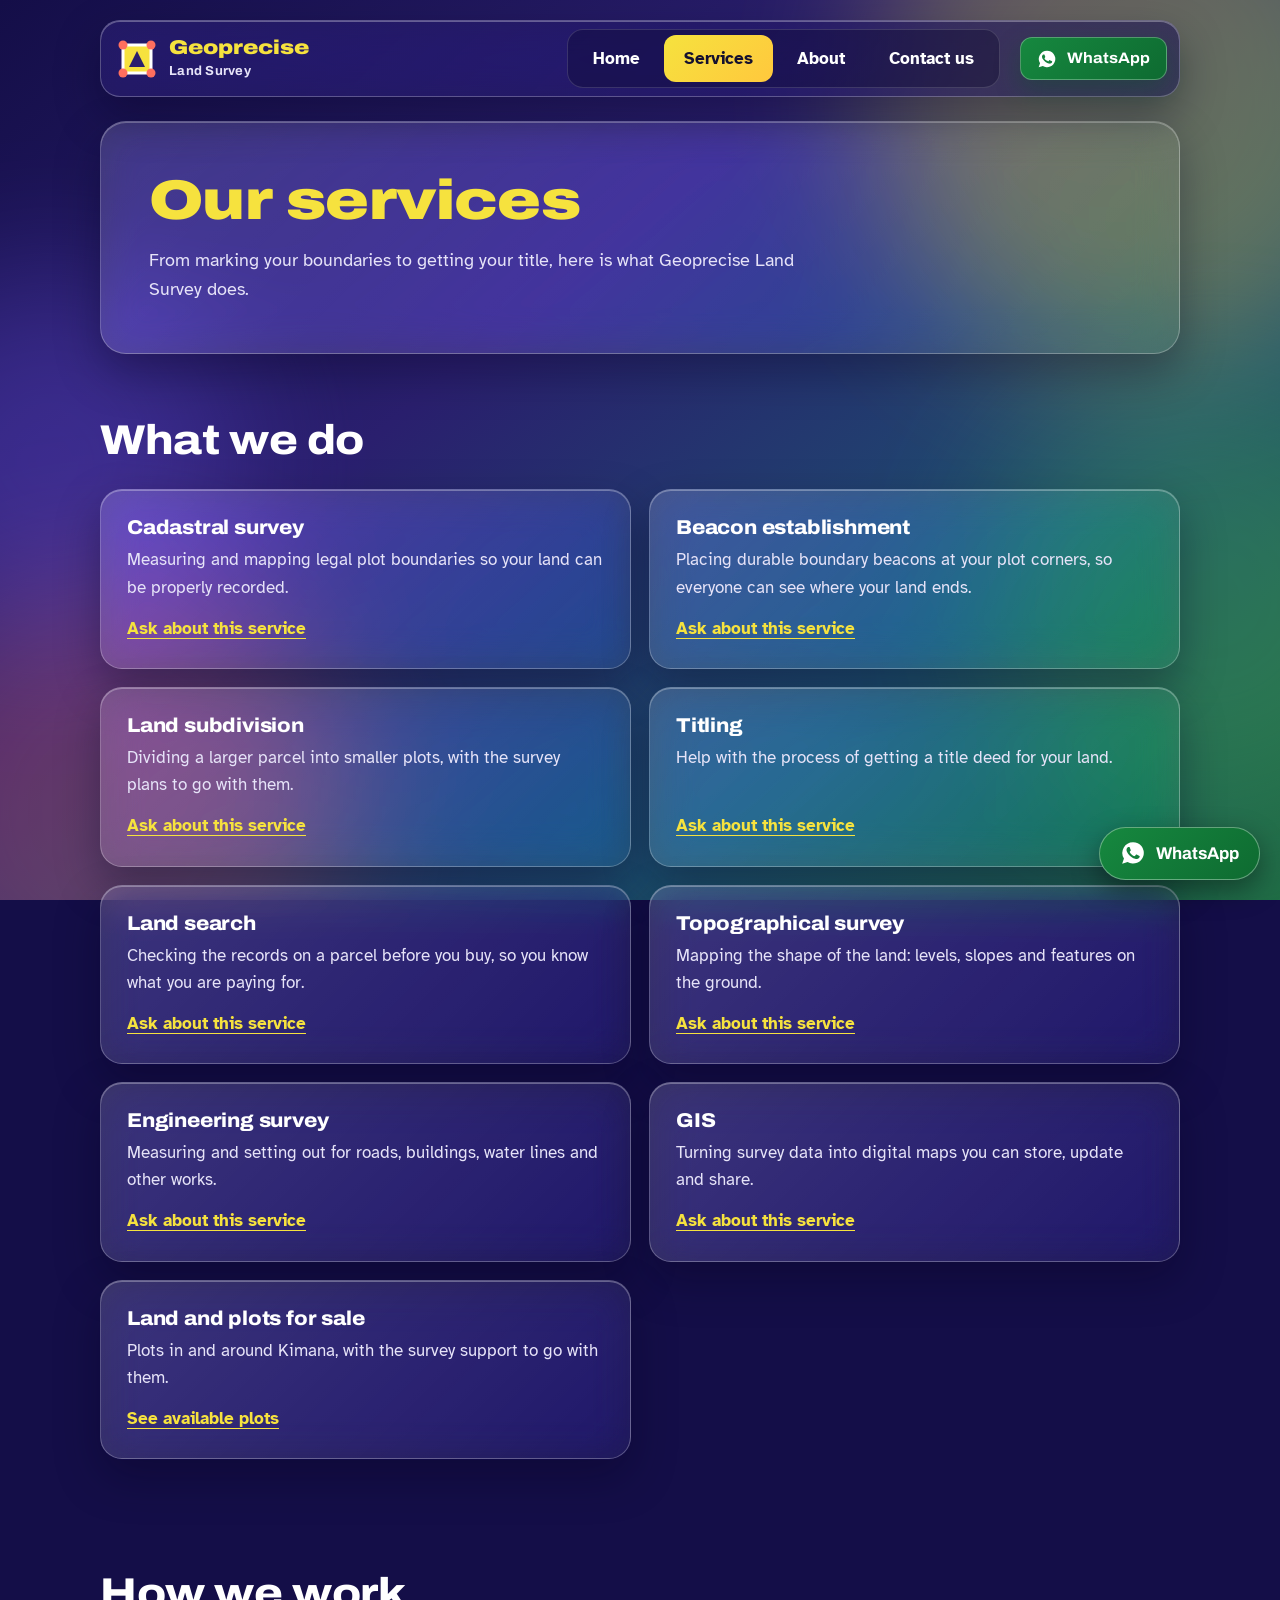
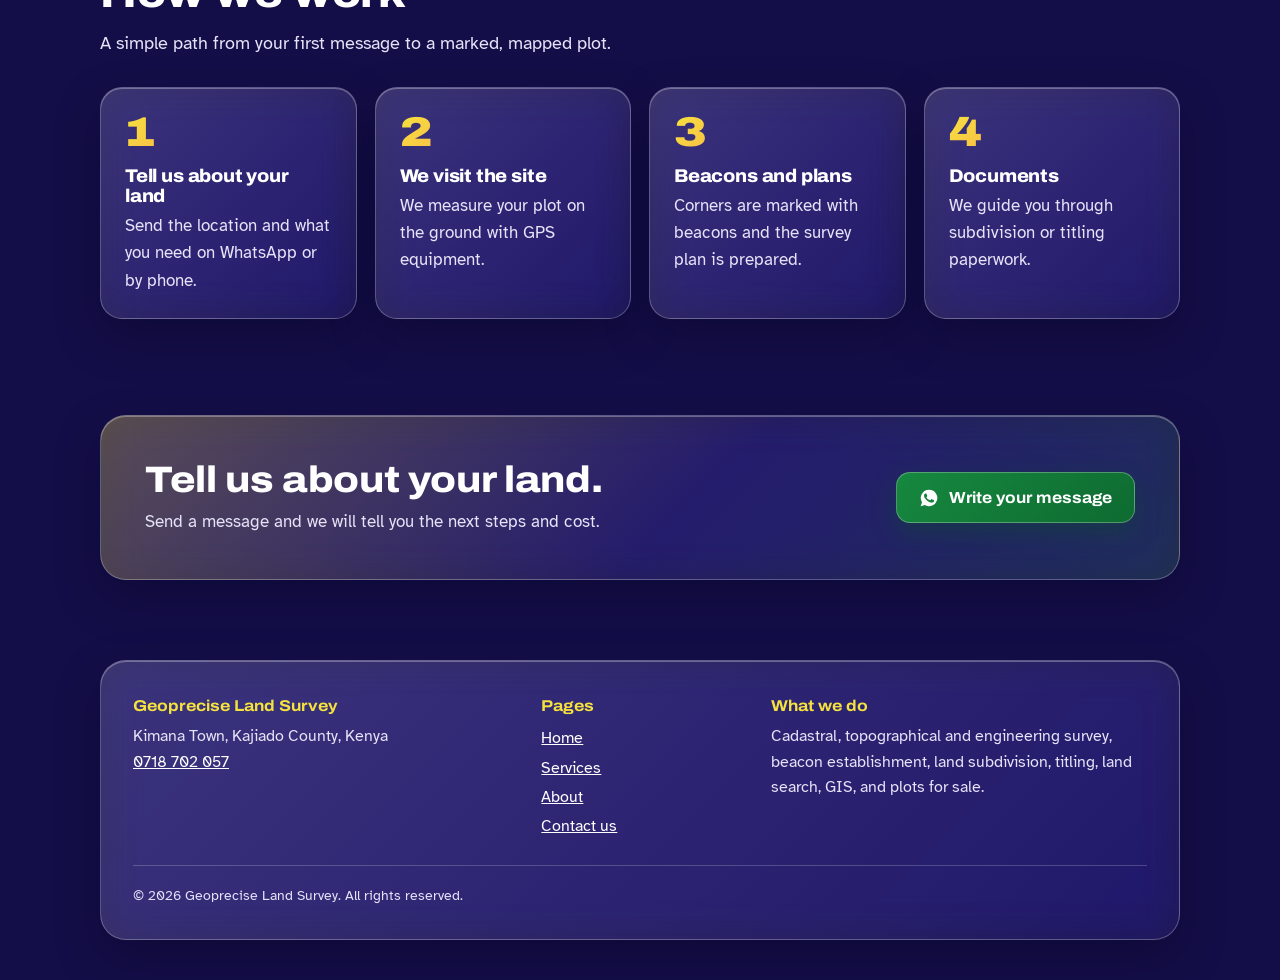
<file: services.html>
<!DOCTYPE html>
<html lang="en">
<head>
<meta charset="utf-8">
<meta name="viewport" content="width=device-width, initial-scale=1, viewport-fit=cover">
<title>Land Survey Services in Kimana, Kajiado | Geoprecise Land Survey</title>
<meta name="description" content="Cadastral, topographical and engineering survey, beacon establishment, land subdivision, titling, land search and GIS in Kimana and across Kajiado County.">
<meta name="keywords" content="land surveyors Kimana, land survey Kajiado, beacon establishment Kenya, land subdivision Kimana, titling Kajiado, cadastral survey Kenya, land search Kenya, plots for sale Kimana, GIS Kenya">
<meta name="author" content="Geoprecise Land Survey">
<meta name="robots" content="index, follow">
<meta name="geo.placename" content="Kimana Town, Kajiado, Kenya">
<meta name="geo.region" content="KE-10">
<meta name="theme-color" content="#2A1F6E">
<meta property="og:type" content="website">
<meta property="og:site_name" content="Geoprecise Land Survey">
<meta property="og:title" content="Land Survey Services in Kimana, Kajiado | Geoprecise Land Survey">
<meta property="og:description" content="Cadastral, topographical and engineering survey, beacon establishment, land subdivision, titling, land search and GIS in Kimana and across Kajiado County.">
<link rel="preconnect" href="https://fonts.googleapis.com">
<link rel="preconnect" href="https://fonts.gstatic.com" crossorigin>
<link href="https://fonts.googleapis.com/css2?family=Archivo:wdth,wght@62..125,100..900&family=Atkinson+Hyperlegible:wght@400;700&display=swap" rel="stylesheet">
<link rel="stylesheet" href="styles.css">
</head>
<body class="">
<div class="bg" aria-hidden="true"><i class="o1"></i><i class="o2"></i><i class="o3"></i><i class="o4"></i></div>
<a class="skip" href="#main">Skip to content</a>

<header class="site">
  <div class="wrap">
    <div class="bar">
      <a class="brand" href="index.html" aria-label="Geoprecise Land Survey, home">
        <svg viewBox="0 0 40 40" aria-hidden="true">
          <rect x="6" y="6" width="28" height="28" fill="#F6E23E" stroke="#fff" stroke-width="3"/>
          <circle cx="6" cy="6" r="4.5" fill="#FF6F5E"/><circle cx="34" cy="6" r="4.5" fill="#FF6F5E"/>
          <circle cx="6" cy="34" r="4.5" fill="#FF6F5E"/><circle cx="34" cy="34" r="4.5" fill="#FF6F5E"/>
          <path d="M20 12 L28 28 H12 Z" fill="#2A1F6E"/>
        </svg>
        <div><b>Geoprecise</b><span>Land Survey</span></div>
      </a>
      <nav class="main" aria-label="Main"><ul><li><a class="link" href="index.html">Home</a></li><li><a class="link" href="services.html" aria-current="page">Services</a></li><li><a class="link" href="about.html">About</a></li><li><a class="link" href="contact.html">Contact us</a></li></ul></nav>
      <a class="btn btn-wa btn-sm wa-direct" href="#" aria-label="Chat on WhatsApp"><svg viewBox="0 0 24 24" fill="currentColor" aria-hidden="true"><path d="M12.04 2a9.9 9.9 0 0 0-8.4 15.1L2 22l5-1.6A9.9 9.9 0 1 0 12.04 2Zm5.8 14.1c-.25.7-1.45 1.35-2 1.4-.5.07-1.14.1-1.84-.12a16.6 16.6 0 0 1-1.7-.63c-3-1.3-4.95-4.3-5.1-4.5-.15-.2-1.2-1.6-1.2-3s.75-2.1 1-2.4c.27-.3.6-.37.8-.37h.55c.18 0 .42-.07.65.5l.9 2.2c.08.15.13.32.02.5l-.3.5-.45.5c-.15.15-.3.3-.13.6.17.3.77 1.27 1.65 2.05 1.14 1 2.1 1.33 2.4 1.48.3.15.47.12.65-.07.17-.2.75-.87.95-1.17.2-.3.4-.25.67-.15l2.2 1.05c.3.15.5.22.57.35.07.12.07.72-.18 1.4Z"/></svg><span class="lbl">WhatsApp</span></a>
    </div>
  </div>
</header>

<main id="main">
<div class="page-head"><div class="wrap"><div class="head-card"><h1>Our services</h1><p>From marking your boundaries to getting your title, here is what Geoprecise Land Survey does.</p></div></div></div>
<section aria-labelledby="list-h">
  <div class="wrap">
    <h2 id="list-h" class="h2" style="margin-bottom:26px">What we do</h2>
    <div class="ledger">
<div class="item"><h3>Cadastral survey</h3><p>Measuring and mapping legal plot boundaries so your land can be properly recorded.</p><a href="contact.html?topic=Cadastral%20survey#message">Ask about this service</a></div>
<div class="item"><h3>Beacon establishment</h3><p>Placing durable boundary beacons at your plot corners, so everyone can see where your land ends.</p><a href="contact.html?topic=Beacon%20establishment#message">Ask about this service</a></div>
<div class="item"><h3>Land subdivision</h3><p>Dividing a larger parcel into smaller plots, with the survey plans to go with them.</p><a href="contact.html?topic=Land%20subdivision#message">Ask about this service</a></div>
<div class="item"><h3>Titling</h3><p>Help with the process of getting a title deed for your land.</p><a href="contact.html?topic=Titling#message">Ask about this service</a></div>
<div class="item"><h3>Land search</h3><p>Checking the records on a parcel before you buy, so you know what you are paying for.</p><a href="contact.html?topic=Land%20search#message">Ask about this service</a></div>
<div class="item"><h3>Topographical survey</h3><p>Mapping the shape of the land: levels, slopes and features on the ground.</p><a href="contact.html?topic=Topographical%20survey#message">Ask about this service</a></div>
<div class="item"><h3>Engineering survey</h3><p>Measuring and setting out for roads, buildings, water lines and other works.</p><a href="contact.html?topic=Engineering%20survey#message">Ask about this service</a></div>
<div class="item"><h3>GIS</h3><p>Turning survey data into digital maps you can store, update and share.</p><a href="contact.html?topic=GIS#message">Ask about this service</a></div>
<div class="item"><h3>Land and plots for sale</h3><p>Plots in and around Kimana, with the survey support to go with them.</p><a href="index.html#plots">See available plots</a></div>
    </div>
  </div>
</section>

<section aria-labelledby="how-h">
  <div class="wrap">
    <div class="sec-head">
      <h2 id="how-h">How we work</h2>
      <p>A simple path from your first message to a marked, mapped plot.</p>
    </div>
    <ol class="steps">
      <li><h3>Tell us about your land</h3><p>Send the location and what you need on WhatsApp or by phone.</p></li>
      <li><h3>We visit the site</h3><p>We measure your plot on the ground with GPS equipment.</p></li>
      <li><h3>Beacons and plans</h3><p>Corners are marked with beacons and the survey plan is prepared.</p></li>
      <li><h3>Documents</h3><p>We guide you through subdivision or titling paperwork.</p></li>
    </ol>
  </div>
</section>

<section class="cta-section">
  <div class="wrap">
    <div class="cta-card">
      <div>
        <h2>Tell us about your land.</h2>
        <p>Send a message and we will tell you the next steps and cost.</p>
      </div>
      <a class="btn btn-wa" href="contact.html#message"><svg viewBox="0 0 24 24" fill="currentColor" aria-hidden="true"><path d="M12.04 2a9.9 9.9 0 0 0-8.4 15.1L2 22l5-1.6A9.9 9.9 0 1 0 12.04 2Zm5.8 14.1c-.25.7-1.45 1.35-2 1.4-.5.07-1.14.1-1.84-.12a16.6 16.6 0 0 1-1.7-.63c-3-1.3-4.95-4.3-5.1-4.5-.15-.2-1.2-1.6-1.2-3s.75-2.1 1-2.4c.27-.3.6-.37.8-.37h.55c.18 0 .42-.07.65.5l.9 2.2c.08.15.13.32.02.5l-.3.5-.45.5c-.15.15-.3.3-.13.6.17.3.77 1.27 1.65 2.05 1.14 1 2.1 1.33 2.4 1.48.3.15.47.12.65-.07.17-.2.75-.87.95-1.17.2-.3.4-.25.67-.15l2.2 1.05c.3.15.5.22.57.35.07.12.07.72-.18 1.4Z"/></svg>Write your message</a>
    </div>
  </div>
</section>
</main>

<footer>
  <div class="wrap">
    <div class="foot">
      <div>
        <b>Geoprecise Land Survey</b>
        <p>Kimana Town, Kajiado County, Kenya</p>
        <p><a href="tel:+254718702057">0718 702 057</a></p>
      </div>
      <div>
        <b>Pages</b>
        <ul>
          <li><a href="index.html">Home</a></li>
          <li><a href="services.html">Services</a></li>
          <li><a href="about.html">About</a></li>
          <li><a href="contact.html">Contact us</a></li>
        </ul>
      </div>
      <div style="max-width:24em">
        <b>What we do</b>
        <p>Cadastral, topographical and engineering survey, beacon establishment, land subdivision, titling, land search, GIS, and plots for sale.</p>
      </div>
      <p class="copy">&copy; <span id="yr">2026</span> Geoprecise Land Survey. All rights reserved.</p>
    </div>
  </div>
</footer>

<a class="fab wa-direct" href="#" aria-label="Message us on WhatsApp"><svg viewBox="0 0 24 24" fill="currentColor" aria-hidden="true"><path d="M12.04 2a9.9 9.9 0 0 0-8.4 15.1L2 22l5-1.6A9.9 9.9 0 1 0 12.04 2Zm5.8 14.1c-.25.7-1.45 1.35-2 1.4-.5.07-1.14.1-1.84-.12a16.6 16.6 0 0 1-1.7-.63c-3-1.3-4.95-4.3-5.1-4.5-.15-.2-1.2-1.6-1.2-3s.75-2.1 1-2.4c.27-.3.6-.37.8-.37h.55c.18 0 .42-.07.65.5l.9 2.2c.08.15.13.32.02.5l-.3.5-.45.5c-.15.15-.3.3-.13.6.17.3.77 1.27 1.65 2.05 1.14 1 2.1 1.33 2.4 1.48.3.15.47.12.65-.07.17-.2.75-.87.95-1.17.2-.3.4-.25.67-.15l2.2 1.05c.3.15.5.22.57.35.07.12.07.72-.18 1.4Z"/></svg><span>WhatsApp</span></a>

<nav class="tabbar" aria-label="Main"><a href="index.html"><svg viewBox="0 0 24 24" aria-hidden="true"><path d="M3 11.5 12 4l9 7.5"/><path d="M5.5 10v10h13V10"/><path d="M10 20v-6h4v6"/></svg>Home</a><a href="services.html" aria-current="page"><svg viewBox="0 0 24 24" aria-hidden="true"><path d="M9 4 3 6.5v13.5l6-2.5 6 2.5 6-2.5V4l-6 2.5z"/><path d="M9 4v13.5M15 6.5V20"/></svg>Services</a><a href="about.html"><svg viewBox="0 0 24 24" aria-hidden="true"><circle cx="12" cy="8" r="3.5"/><path d="M5 20c0-3.6 3.1-6 7-6s7 2.4 7 6"/></svg>About</a><a href="contact.html"><svg viewBox="0 0 24 24" aria-hidden="true"><path d="M21 12a8 8 0 0 1-11.6 7.1L4 20l1.1-4.6A8 8 0 1 1 21 12Z"/></svg>Contact</a></nav>

<script src="script.js"></script>
</body>
</html>
</file>
<file: styles.css>
:root{
  --yellow:#F6E23E;
  --gold:#FFC83D;
  --coral:#FF6F5E;
  --green:#4FB848;
  --wa-a:#16883F;
  --wa-b:#0E6B31;
  --ink:#15112F;
  --text:#FFFFFF;
  --muted:#E6E3F8;
  --stroke:rgba(255,255,255,.26);
  --max:1120px;
  --head:"Archivo","Arial Narrow",Arial,sans-serif;
  --body:"Atkinson Hyperlegible",Verdana,Arial,sans-serif;
}
*{box-sizing:border-box}
html{scroll-behavior:smooth;scroll-padding-top:100px}
body{margin:0;font-family:var(--body);font-size:1.0625rem;line-height:1.6;color:var(--text);background:#140E48;-webkit-text-size-adjust:100%}
img,svg{max-width:100%;display:block}
a{color:inherit}
h1,h2,h3{font-family:var(--head);font-stretch:112%;font-weight:800;line-height:1.1;margin:0;letter-spacing:-.01em}
p{margin:0}
.wrap{max-width:var(--max);margin:0 auto;padding:0 20px}
:focus-visible{outline:3px solid var(--yellow);outline-offset:3px;border-radius:4px}
.skip{position:absolute;left:-999px;top:8px;background:var(--yellow);color:var(--ink);padding:10px 14px;z-index:100;font-weight:700}
.skip:focus{left:8px}

/* ---------- gradient backdrop ---------- */
.bg{position:fixed;inset:0;z-index:-1;overflow:hidden;background:linear-gradient(140deg,#140E48 0%,#2A1F6E 38%,#1D4F70 72%,#1F6B45 100%)}
.bg i{position:absolute;border-radius:50%;filter:blur(72px)}
.bg .o1{width:540px;height:540px;background:var(--yellow);top:-170px;right:-130px;opacity:.30}
.bg .o2{width:480px;height:480px;background:var(--coral);bottom:-150px;left:-130px;opacity:.26}
.bg .o3{width:440px;height:440px;background:var(--green);top:42%;right:-150px;opacity:.26}
.bg .o4{width:380px;height:380px;background:#7A5CFF;top:30%;left:-140px;opacity:.28}

/* ---------- glass surfaces ---------- */
.glass,.plot,.card,.item,.tile,.steps li,.kit,.panel,.head-card,.cta-card,.foot,.area li,.bar{
  background:linear-gradient(135deg,rgba(255,255,255,.17),rgba(255,255,255,.05));
  -webkit-backdrop-filter:blur(20px) saturate(150%);
  backdrop-filter:blur(20px) saturate(150%);
  border:1px solid var(--stroke);
  box-shadow:0 18px 44px rgba(6,3,30,.34),inset 0 1px 0 rgba(255,255,255,.3);
}
@supports not ((backdrop-filter:blur(1px)) or (-webkit-backdrop-filter:blur(1px))){
  .glass,.plot,.card,.item,.tile,.steps li,.kit,.panel,.head-card,.cta-card,.foot,.area li,.bar,.tabbar{background:rgba(42,31,110,.94)}
}
@media (prefers-reduced-transparency:reduce){
  .glass,.plot,.card,.item,.tile,.steps li,.kit,.panel,.head-card,.cta-card,.foot,.area li,.bar,.tabbar{background:rgba(42,31,110,.96);-webkit-backdrop-filter:none;backdrop-filter:none}
}

/* ---------- buttons ---------- */
.btn{display:inline-flex;align-items:center;justify-content:center;gap:10px;min-height:48px;padding:12px 22px;border-radius:14px;border:1px solid transparent;font-family:var(--head);font-stretch:108%;font-weight:700;font-size:1rem;text-decoration:none;cursor:pointer;transition:transform .15s,box-shadow .15s,background .15s,border-color .15s}
.btn svg{width:20px;height:20px;flex:none}
.btn-wa{background:linear-gradient(135deg,var(--wa-a),var(--wa-b));color:#fff;border-color:rgba(255,255,255,.28);box-shadow:0 10px 24px rgba(10,80,40,.4)}
.btn-wa:hover{transform:translateY(-2px);box-shadow:0 14px 30px rgba(10,80,40,.5)}
.btn-yellow{background:linear-gradient(135deg,var(--yellow),var(--gold));color:var(--ink);box-shadow:0 10px 24px rgba(246,200,60,.3)}
.btn-yellow:hover{transform:translateY(-2px)}
.btn-line{background:rgba(255,255,255,.1);border-color:rgba(255,255,255,.5);color:#fff;-webkit-backdrop-filter:blur(10px);backdrop-filter:blur(10px)}
.btn-line:hover{background:rgba(255,255,255,.2)}
.btn-sm{min-height:42px;padding:8px 16px;font-size:.95rem;border-radius:12px}

/* ---------- header and navigation ---------- */
header.site{position:sticky;top:10px;z-index:50;padding-top:10px}
.bar{display:flex;align-items:center;gap:20px;min-height:68px;padding:8px 12px 8px 16px;border-radius:20px;background:linear-gradient(135deg,rgba(40,30,105,.72),rgba(30,22,85,.6))}
.brand{display:flex;align-items:center;gap:12px;text-decoration:none;margin-right:auto}
.brand svg{width:40px;height:40px;flex:none}
.brand b{display:block;font-family:var(--head);font-stretch:118%;font-weight:900;font-size:1.25rem;color:var(--yellow);line-height:1}
.brand span{display:block;font-family:var(--head);font-weight:700;font-size:.82rem;color:var(--muted);letter-spacing:.02em;margin-top:3px}
nav.main ul{display:flex;align-items:center;gap:4px;list-style:none;margin:0;padding:5px;border-radius:16px;background:rgba(10,6,40,.35);border:1px solid rgba(255,255,255,.14)}
nav.main a.link{display:block;padding:10px 20px;text-decoration:none;font-weight:700;color:#fff;border-radius:12px;transition:background .15s}
nav.main a.link:hover{background:rgba(255,255,255,.16)}
nav.main a.link[aria-current="page"]{background:linear-gradient(135deg,var(--yellow),var(--gold));color:var(--ink)}
.tabbar{display:none}

/* ---------- home hero ---------- */
.hero .wrap{display:grid;grid-template-columns:1.05fr .95fr;gap:40px;align-items:center;padding-top:44px;padding-bottom:36px}
.hero h1{font-size:clamp(2.4rem,5.6vw,4.3rem);color:var(--yellow);font-weight:900;font-stretch:120%;text-shadow:0 4px 28px rgba(0,0,0,.25)}
.hero p.lead{margin-top:20px;font-size:1.2rem;max-width:34em;color:var(--muted)}
.hero .cta{display:flex;flex-wrap:wrap;gap:12px;margin-top:28px}
.scene-wrap{position:relative;width:100%;max-width:430px;margin:0 auto;padding:10px;border-radius:230px 230px 22px 22px;background:linear-gradient(135deg,rgba(255,255,255,.3),rgba(255,255,255,.08));border:1px solid var(--stroke);box-shadow:0 24px 60px rgba(6,3,30,.45),inset 0 1px 0 rgba(255,255,255,.4)}
.scene{margin:0;width:100%;aspect-ratio:440/520;border-radius:210px 210px 14px 14px;overflow:hidden;background:#8CCBEF}
.scene{position:relative}
.scene svg{width:100%;height:100%}
.scene img{position:absolute;inset:0;width:100%;height:100%;object-fit:cover;object-position:88% 50%}
.scene .post{transform-box:fill-box;transform-origin:50% 100%}
.badge{position:absolute;left:-18px;top:118px;max-width:230px;padding:12px 16px;border-radius:16px;background:linear-gradient(135deg,rgba(40,30,105,.8),rgba(30,22,85,.7));-webkit-backdrop-filter:blur(16px);backdrop-filter:blur(16px);border:1px solid var(--stroke);font-weight:700;line-height:1.3;box-shadow:0 14px 34px rgba(6,3,30,.45)}
.badge small{display:block;font-weight:400;color:var(--muted);font-size:.88rem}
@media (prefers-reduced-motion:no-preference){
  .scene .post{animation:rise .6s cubic-bezier(.3,1.5,.5,1) both;animation-delay:var(--d)}
  @keyframes rise{from{transform:scaleY(0);opacity:0}to{transform:scaleY(1);opacity:1}}
}

/* quick contact tiles */
.quick{padding:12px 0 0}
.quick .grid{display:grid;grid-template-columns:repeat(3,1fr);gap:16px}
.tile{display:flex;align-items:center;gap:14px;padding:16px 18px;border-radius:18px;text-decoration:none;transition:transform .15s,border-color .15s}
a.tile:hover{transform:translateY(-3px);border-color:rgba(255,255,255,.55)}
.tile .ico{flex:none}
.tile b{display:block;font-family:var(--head);font-stretch:108%;font-size:1.05rem}
.tile span.s{display:block;color:var(--muted);font-size:.95rem}
.ico{display:grid;place-items:center;width:46px;height:46px;border-radius:14px;background:linear-gradient(135deg,var(--yellow),var(--gold));color:var(--ink)}
.ico svg{width:24px;height:24px;fill:none;stroke:currentColor;stroke-width:2;stroke-linecap:round;stroke-linejoin:round}
.ico.wa{background:linear-gradient(135deg,var(--wa-a),var(--wa-b));color:#fff}
.ico.wa svg{fill:currentColor;stroke:none}

/* ---------- inner page header ---------- */
.page-head{padding:34px 0 8px}
.head-card{padding:clamp(26px,5vw,48px);border-radius:26px}
.page-head h1{font-size:clamp(2.2rem,5vw,3.5rem);color:var(--yellow);font-weight:900;font-stretch:120%}
.page-head p{margin-top:14px;font-size:1.15rem;max-width:36em;color:var(--muted)}

/* ---------- sections ---------- */
section{padding:56px 0}
.sec-head{max-width:40em;margin-bottom:30px}
.sec-head h2,.h2{font-size:clamp(1.8rem,3.6vw,2.6rem);color:#fff}
.sec-head p{margin-top:12px;color:var(--muted);font-size:1.1rem}
.more{margin-top:28px}
.more a,.item a,.link-y{color:var(--yellow);font-weight:700;text-underline-offset:4px}

/* highlights */
.highlights{display:grid;grid-template-columns:repeat(4,1fr);gap:18px}
.card{padding:24px;border-radius:22px}
.card .ico{margin-bottom:16px}
.card h3{font-size:1.2rem;font-stretch:108%}
.card p{margin-top:8px;color:var(--muted)}

/* services */
.ledger{display:grid;grid-template-columns:1fr 1fr;gap:18px}
.item{padding:26px;border-radius:22px;display:flex;flex-direction:column;align-items:flex-start;transition:transform .15s,border-color .15s}
.item:hover{transform:translateY(-3px);border-color:rgba(255,255,255,.55)}
.item h3{font-size:1.25rem;font-stretch:108%}
.item p{margin-top:8px;color:var(--muted)}
.item a{margin-top:auto;padding-top:14px}

/* plots */
.plot-grid{display:grid;grid-template-columns:repeat(auto-fill,minmax(250px,1fr));gap:22px}
.plot{border-radius:22px;display:flex;flex-direction:column;overflow:hidden;transition:transform .15s,border-color .15s}
.plot:hover{transform:translateY(-4px);border-color:rgba(255,255,255,.55)}
.plot .img{position:relative;aspect-ratio:400/260;background:#cfe6f5;overflow:hidden}
.plot .img svg{width:100%;height:100%}
.plot .tag{position:absolute;left:10px;bottom:10px;background:rgba(20,14,72,.75);-webkit-backdrop-filter:blur(8px);backdrop-filter:blur(8px);color:#fff;font-size:.78rem;padding:4px 10px;border-radius:999px;border:1px solid rgba(255,255,255,.3)}
.plot .body{padding:18px;display:flex;flex-direction:column;gap:6px;flex:1}
.plot h3{font-size:1.15rem;font-stretch:106%}
.plot .meta{color:var(--muted);font-size:.98rem}
.plot .price{font-weight:700;color:var(--yellow)}
.plot .spacer{flex:1;min-height:6px}
.notice{margin-top:22px;color:var(--muted);font-size:.95rem;max-width:46em}

/* how we work */
.steps{display:grid;grid-template-columns:repeat(4,1fr);gap:18px;list-style:none;margin:0;padding:0;counter-reset:s}
.steps li{counter-increment:s;padding:24px;border-radius:22px}
.steps li::before{content:counter(s);display:block;font-family:var(--head);font-stretch:120%;font-weight:900;font-size:2.6rem;line-height:1;margin-bottom:12px;color:var(--yellow);background:linear-gradient(135deg,var(--yellow),var(--coral));-webkit-background-clip:text;background-clip:text;-webkit-text-fill-color:transparent}
.steps h3{font-size:1.15rem;font-stretch:106%}
.steps p{margin-top:6px;color:var(--muted)}

/* about */
.about-grid{display:grid;grid-template-columns:1.1fr .9fr;gap:22px;align-items:stretch}
.about-text{padding:clamp(24px,4vw,40px);border-radius:26px}
.about-text p{margin-top:16px;max-width:36em;color:var(--muted)}
.kit{padding:28px;border-radius:26px}
.kit h3{font-size:1.2rem;margin-bottom:12px}
.kit ul{margin:0;padding:0;list-style:none}
.kit li{padding:12px 0;border-bottom:1px solid rgba(255,255,255,.18);display:flex;gap:12px;align-items:flex-start}
.kit li:last-child{border-bottom:0}
.kit svg{width:22px;height:22px;flex:none;margin-top:3px}
.area ul{margin:18px 0 0;padding:0;list-style:none;display:flex;flex-wrap:wrap;gap:10px}
.area li{border-radius:999px;padding:9px 18px;font-weight:700}
.area p.t{margin-top:12px;color:var(--muted);max-width:36em}

/* call to action */
.cta-section{padding:40px 0 56px}
.cta-card{display:flex;flex-wrap:wrap;gap:20px 40px;align-items:center;justify-content:space-between;padding:clamp(26px,4vw,44px);border-radius:26px;background:linear-gradient(135deg,rgba(246,226,62,.3),rgba(255,255,255,.07) 55%,rgba(79,184,72,.2))}
.cta-card h2{font-size:clamp(1.6rem,3.2vw,2.3rem);max-width:18em}
.cta-card p{margin-top:8px;color:var(--muted)}

/* contact */
.contact-grid{display:grid;grid-template-columns:.85fr 1.15fr;gap:24px;align-items:start}
.contact-grid h2{font-size:clamp(1.8rem,3.4vw,2.5rem)}
.contact-grid .intro p{margin-top:12px;color:var(--muted);max-width:28em}
.tiles{display:grid;gap:14px;margin-top:24px}
.panel{padding:clamp(22px,3.5vw,34px);border-radius:26px}
.panel label,.panel .lab{display:block;font-weight:700;margin-bottom:8px}
.panel input,.panel textarea{width:100%;font:inherit;padding:13px 14px;border:1px solid rgba(255,255,255,.35);border-radius:14px;background:rgba(10,6,40,.42);color:#fff;caret-color:var(--yellow)}
.panel input::placeholder{color:rgba(255,255,255,.6)}
.panel input:focus,.panel textarea:focus{border-color:var(--yellow);outline:3px solid rgba(246,226,62,.35);outline-offset:0}
.panel textarea{min-height:200px;resize:vertical;line-height:1.5}
.field{margin-bottom:20px}
.chips{display:flex;flex-wrap:wrap;gap:8px}
.chip{font:inherit;font-weight:700;font-size:.92rem;padding:8px 14px;min-height:42px;border:1px solid rgba(255,255,255,.4);background:rgba(255,255,255,.1);color:#fff;border-radius:999px;cursor:pointer;transition:background .15s}
.chip:hover{background:rgba(255,255,255,.22)}
.chip[aria-pressed="true"]{background:linear-gradient(135deg,var(--yellow),var(--gold));color:var(--ink);border-color:transparent}
.hint{font-size:.9rem;color:var(--muted);margin-top:8px}
.panel .btn{width:100%}

/* footer */
footer{padding:24px 0 40px}
.foot{display:flex;flex-wrap:wrap;gap:24px 56px;justify-content:space-between;padding:32px;border-radius:26px;font-size:.98rem;color:var(--muted)}
.foot b{display:block;margin-bottom:6px;color:var(--yellow);font-family:var(--head);font-stretch:112%}
.foot a{color:#fff}
.foot ul{list-style:none;margin:0;padding:0}
.foot li{padding:2px 0}
.foot .copy{width:100%;border-top:1px solid rgba(255,255,255,.2);padding-top:18px;font-size:.9rem}

/* floating whatsapp (desktop) */
.fab{position:fixed;right:20px;bottom:20px;z-index:60;display:flex;align-items:center;gap:10px;background:linear-gradient(135deg,var(--wa-a),var(--wa-b));color:#fff;text-decoration:none;font-family:var(--head);font-weight:700;padding:12px 20px;border-radius:999px;border:1px solid rgba(255,255,255,.35);box-shadow:0 10px 28px rgba(0,0,0,.4)}
.fab svg{width:26px;height:26px}
.no-fab .fab{display:none}

/* ---------- responsive ---------- */
@media (max-width:980px){
  .highlights,.steps{grid-template-columns:1fr 1fr}
}
@media (max-width:900px){
  .hero .wrap,.about-grid,.contact-grid{grid-template-columns:1fr}
  .hero .wrap{padding-top:28px}
  .scene-wrap{max-width:350px}
  .badge{left:2px}
  .ledger{grid-template-columns:1fr}
  .quick .grid{grid-template-columns:1fr}
  section{padding:44px 0}
}
@media (max-width:760px){
  body{padding-bottom:104px}
  nav.main{display:none}
  .fab{display:none}
  header.site{top:6px;padding-top:6px}
  .bar{min-height:60px}
  .brand svg{width:36px;height:36px}
  /* bottom tab bar: always-visible navigation on phones */
  .tabbar{display:grid;grid-template-columns:repeat(4,1fr);gap:4px;position:fixed;left:10px;right:10px;bottom:calc(10px + env(safe-area-inset-bottom));z-index:70;padding:6px;border-radius:24px;background:linear-gradient(135deg,rgba(40,30,105,.86),rgba(30,22,85,.82));-webkit-backdrop-filter:blur(22px) saturate(150%);backdrop-filter:blur(22px) saturate(150%);border:1px solid var(--stroke);box-shadow:0 16px 40px rgba(6,3,30,.55),inset 0 1px 0 rgba(255,255,255,.3)}
  .tabbar a{display:flex;flex-direction:column;align-items:center;gap:3px;padding:9px 4px;border-radius:18px;text-decoration:none;font-size:.76rem;font-weight:700;color:#fff}
  .tabbar svg{width:24px;height:24px;fill:none;stroke:currentColor;stroke-width:2;stroke-linecap:round;stroke-linejoin:round}
  .tabbar a[aria-current="page"]{background:linear-gradient(135deg,var(--yellow),var(--gold));color:var(--ink)}
}
@media (max-width:520px){
  .highlights,.steps{grid-template-columns:1fr}
  .hero .cta .btn{width:100%}
  .bar .btn span.lbl{display:none}
  .bar .btn{padding:8px 12px}
}

/* photo slots */
.split{display:grid;grid-template-columns:1fr 1.15fr;overflow:hidden;border-radius:26px}
.split-text{padding:clamp(24px,4vw,44px);display:flex;flex-direction:column;align-items:flex-start;gap:14px;justify-content:center}
.split-text p{color:var(--muted);max-width:30em}
.split-photo{margin:0;min-height:280px}
.split-photo img{width:100%;height:100%;object-fit:cover;display:block}
.stack{display:grid;gap:22px}
.photo{margin:0;border-radius:26px;overflow:hidden;border:1px solid var(--stroke);box-shadow:0 18px 44px rgba(6,3,30,.34);aspect-ratio:16/10}
.photo img{width:100%;height:100%;object-fit:cover;object-position:50% 38%;display:block}
@media (max-width:900px){.split{grid-template-columns:1fr}.split-photo{min-height:220px;order:-1}}

.plot .img img{position:absolute;inset:0;width:100%;height:100%;object-fit:cover;display:block}
</file>
